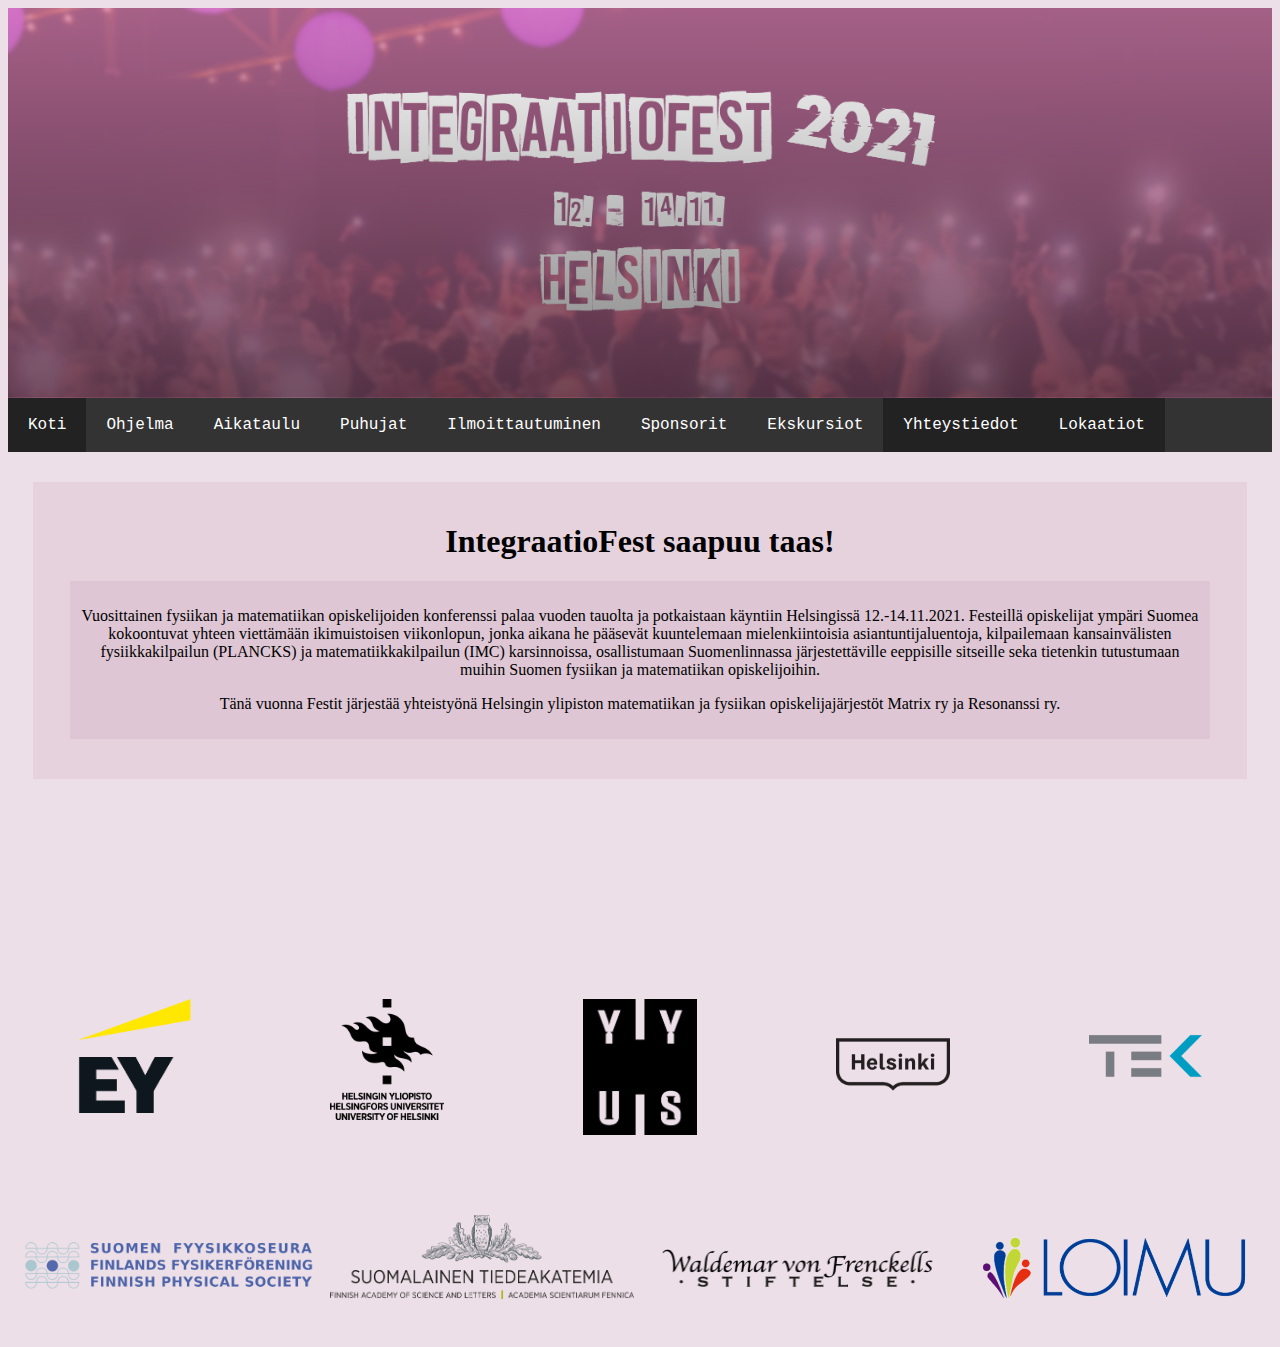
<file: index.html>
<!DOCTYPE html>
<html>
  <head>
    <meta charset="UTF-8" name="viewport" content="width=device-width, initial-scale=1">
      <link rel="stylesheet" type="text/css" href="festit.css">
    <title>IntegraatioFest 2021</title>
    </head>
  <body>

    <div class="banner">
      <!-- <div class="banner-text"> -->
      <!-- 	<h1>IntegraatioFest 2020</h1> -->
      <!-- 	<h3>Helsinki</h3> -->
      <!-- 	<h3>13.-15.11.2020</h3> -->
      <!-- </div> -->
    </div>
    
    <ul>
      <li><a class="active" href="koti.html">Koti</a></li>
      <li><a href="ohjelma.html">Ohjelma</a></li>
      <li><a href="aikataulu.html">Aikataulu</a></li>
      <li><a href="puhujat.html">Puhujat</a></li>
      <li><a href="ilmoittautuminen.html">Ilmoittautuminen</a></li>
      <li><a href="sponsorit.html">Sponsorit</a></li>
      <li><a href="excut.html">Ekskursiot</a></li>
      <li><a class="active" href="yhteystiedot.html">Yhteystiedot</a></li>
      <li><a class="active" href="lokaatiot.html">Lokaatiot</a></li>
    </ul>

    <div class="center">


<!--    <p>Sivustoa päivitetään vielä.</p> -->

    <p></p>

    <h1>IntegraatioFest saapuu taas!</h1>
    <div class="insidebox">
    <p style="font-family: merriweather, serif;">Vuosittainen fysiikan ja matematiikan opiskelijoiden konferenssi palaa vuoden tauolta ja potkaistaan käyntiin Helsingissä 12.-14.11.2021. Festeillä opiskelijat ympäri Suomea kokoontuvat yhteen viettämään ikimuistoisen viikonlopun, jonka aikana he pääsevät kuuntelemaan mielenkiintoisia asiantuntijaluentoja, kilpailemaan kansainvälisten fysiikkakilpailun (PLANCKS) ja matematiikkakilpailun (IMC) karsinnoissa, osallistumaan Suomenlinnassa järjestettäville eeppisille sitseille seka tietenkin tutustumaan muihin Suomen fysiikan ja matematiikan opiskelijoihin. </p>

    <p style="font-family:merriweather, serif;">Tänä vuonna Festit järjestää yhteistyönä Helsingin ylipiston matematiikan ja fysiikan opiskelijajärjestöt Matrix ry ja Resonanssi ry. </p>
	
    <!-- <p style="font-family: Optima,Segoe,Segoe UI,Candara,Calibri,Arial,sans-serif">Optima: Lorem ipsum dolor sit amet, consectetur adipiscing elit. Vivamus fermentum enim vitae interdum pretium. Quisque maximus posuere nulla, at semper est malesuada a. Quisque non felis velit. Quisque mattis, neque non rhoncus dapibus, mi elit vehicula massa, vel tempor justo dolor eu velit. Pellentesque non urna diam. In at euismod lectus. Cras orci felis, pretium non fringilla vitae, ultrices in augue. Curabitur tempus est in ligula sagittis facilisis. Proin blandit, velit in congue tempus, sapien ipsum consectetur l -->
    <!--   ibero, non ullamcorper elit magna nec nisl.</p> -->
    
    <!-- <p style="font-family: Arial, Helvetica, sans-serif;">Arial: Lorem ipsum dolor sit amet, consectetur adipiscing elit. Vivamus fermentum enim vitae interdum pretium. Quisque maximus posuere nulla, at semper est malesuada a. Quisque non felis velit. Quisque mattis, neque non rhoncus dapibus, mi elit vehicula massa, vel tempor justo dolor eu velit. Pellentesque non urna diam. In at euismod lectus. Cras orci felis, pretium non fringilla vitae, ultrices in augue. Curabitur tempus est in ligula sagittis facilisis. Proin blandit, velit in congue tempus, sapien ipsum consectetur libero, non ullamcorper elit magna nec nisl.</p> -->
    
    <!-- <p style="font-family: Arvo;">Arvo: Lorem ipsum dolor sit amet, consectetur adipiscing elit. Vivamus fermentum enim vitae interdum pretium. Quisque maximus posuere nulla, at semper est malesuada a. Quisque non felis velit. Quisque mattis, neque non rhoncus dapibus, mi elit vehicula massa, vel tempor justo dolor eu velit. Pellentesque non urna diam. In at euismod lectus. Cras orci felis, pretium non fringilla vitae, ultrices in augue. Curabitur tempus est in ligula sagittis facilisis. Proin blandit, velit in congue tempus, sapien ipsum consectetur libero, non ullamcorper elit magna nec nisl.</p> -->
    
    <!-- <p style="font-family: Dosis;">Dosis: Lorem ipsum dolor sit amet, consectetur adipiscing elit. Vivamus fermentum enim vitae interdum pretium. Quisque maximus posuere nulla, at semper est malesuada a. Quisque non felis velit. Quisque mattis, neque non rhoncus dapibus, mi elit vehicula massa, vel tempor justo dolor eu velit. Pellentesque non urna diam. In at euismod lectus. Cras orci felis, pretium non fringilla vitae, ultrices in augue. Curabitur tempus est in ligula sagittis facilisis. Proin blandit, velit in congue tempus, sapien ipsum consectetur libero, non ullamcorper elit magna nec nisl.</p> -->
    
    <!-- <p style="font-family: GoodUnicorn; font-size: 20px">GoodUnicorn: Lorem ipsum dolor sit amet, consectetur adipiscing elit. Vivamus fermentum enim vitae interdum pretium. Quisque maximus posuere nulla, at semper est malesuada a. Quisque non felis velit. Quisque mattis, neque non rhoncus dapibus, mi elit vehicula massa, vel tempor justo dolor eu velit. Pellentesque non urna diam. In at euismod lectus. Cras orci felis, pretium non fringilla vitae, ultrices in augue. Curabitur tempus est in ligula sagittis facilisis. Proin blandit, velit in congue tempus, sapien ipsum consectetur libero, non ullamcorper elit magna nec nisl.</p> -->
    
    <!-- <p style="font-family: Blackberry;">BlackberryJam: Lorem ipsum dolor sit amet, consectetur adipiscing elit. Vivamus fermentum enim vitae interdum pretium. Quisque maximus posuere nulla, at semper est malesuada a. Quisque non felis velit. Quisque mattis, neque non rhoncus dapibus, mi elit vehicula massa, vel tempor justo dolor eu velit. Pellentesque non urna diam. In at euismod lectus. Cras orci felis, pretium non fringilla vitae, ultrices in augue. Curabitur tempus est in ligula sagittis facilisis. Proin blandit, velit in congue tempus, sapien ipsum consectetur libero, non ullamcorper elit magna nec nisl.</p> -->
    <!-- <p style="font-family: Robika;">Robika: Lorem ipsum dolor sit amet, consectetur adipiscing elit. Vivamus fermentum enim vitae interdum pretium. Quisque maximus posuere nulla, at semper est malesuada a. Quisque non felis velit. Quisque mattis, neque non rhoncus dapibus, mi elit vehicula massa, vel tempor justo dolor eu velit. Pellentesque non urna diam. In at euismod lectus. Cras orci felis, pretium non fringilla vitae, ultrices in augue. Curabitur tempus est in ligula sagittis facilisis. Proin blandit, velit in congue tempus, sapien ipsum consectetur libero, non ullamcorper elit magna nec nisl.</p> -->
    
    <!-- <p style="font-family: Playfair;">Playfair: Lorem ipsum dolor sit amet, consectetur adipiscing elit. Vivamus fermentum enim vitae interdum pretium. Quisque maximus posuere nulla, at semper est malesuada a. Quisque non felis velit. Quisque mattis, neque non rhoncus dapibus, mi elit vehicula massa, vel tempor justo dolor eu velit. Pellentesque non urna diam. In at euismod lectus. Cras orci felis, pretium non fringilla vitae, ultrices in augue. Curabitur tempus est in ligula sagittis facilisis. Proin blandit, velit in congue tempus, sapien ipsum consectetur libero, non ullamcorper elit magna nec nisl.</p> -->
    
    <!-- <p style="font-family: WhiteRabbit;">WhiteRabbit: Lorem ipsum dolor sit amet, consectetur adipiscing elit. Vivamus fermentum enim vitae interdum pretium. Quisque maximus posuere nulla, at semper est malesuada a. Quisque non felis velit. Quisque mattis, neque non rhoncus dapibus, mi elit vehicula massa, vel tempor justo dolor eu velit. Pellentesque non urna diam. In at euismod lectus. Cras orci felis, pretium non fringilla vitae, ultrices in augue. Curabitur tempus est in ligula sagittis facilisis. Proin blandit, velit in congue tempus, sapien ipsum consectetur libero, non ullamcorper elit magna nec nisl.</p> -->
    <!-- <p></p> -->
    <!-- <p></p> -->
    <!-- <p></p> -->
    <!-- <p></p> -->
    <!-- <p></p> -->
    <!-- <p></p> -->
    <!-- <p></p> -->
    <!-- <p></p> -->
    <!-- <p></p> -->
    <!-- <p></p> -->
    <!-- <p></p> -->
    </div>
    </div>
	 <div class="row">
  <div class="column">
    <img src="sponsor_logos\EY_logo.png" alt="EY" style="width:100%">
  </div>
<div class="column">
     <img src="sponsor_logos\HY_logo.png" alt="HY" style="width:100%">
  </div>
<div class="column">
     <img src="sponsor_logos\HYY_logo.png" alt="HYY" style="width:100%">
  </div>
<div class="column">
     <img src="sponsor_logos\Helsinki_logo2.png" alt="Helsingin kaupunki" style="width:100%">
  </div>
<div class="column">
     <img src="sponsor_logos\TEK_logo.png" alt="Resonanssi" style="width:100%">
  </div>


  </div>

 <div class="row">

<div class="column2">
     <img src="sponsor_logos\Fyysikkoseura_logo.png" alt="Fyysikkoseura" style="width:100%">
  </div>
<div class="column2">
     <img src="sponsor_logos\tiedeakatemia_logo.png" alt="Tiedeakatemia" style="width:100%">
  </div>
  <div class="column2">
     <img src="sponsor_logos\Frenckell_logo.png" alt="Frenckell" style="width:100%">
  </div>
  <div class="column2">
     <img src="sponsor_logos\Loimu_logo.png" alt="Loimu" style="width:100%">
  </div>

</div> 
    </body>
</html>
</file>
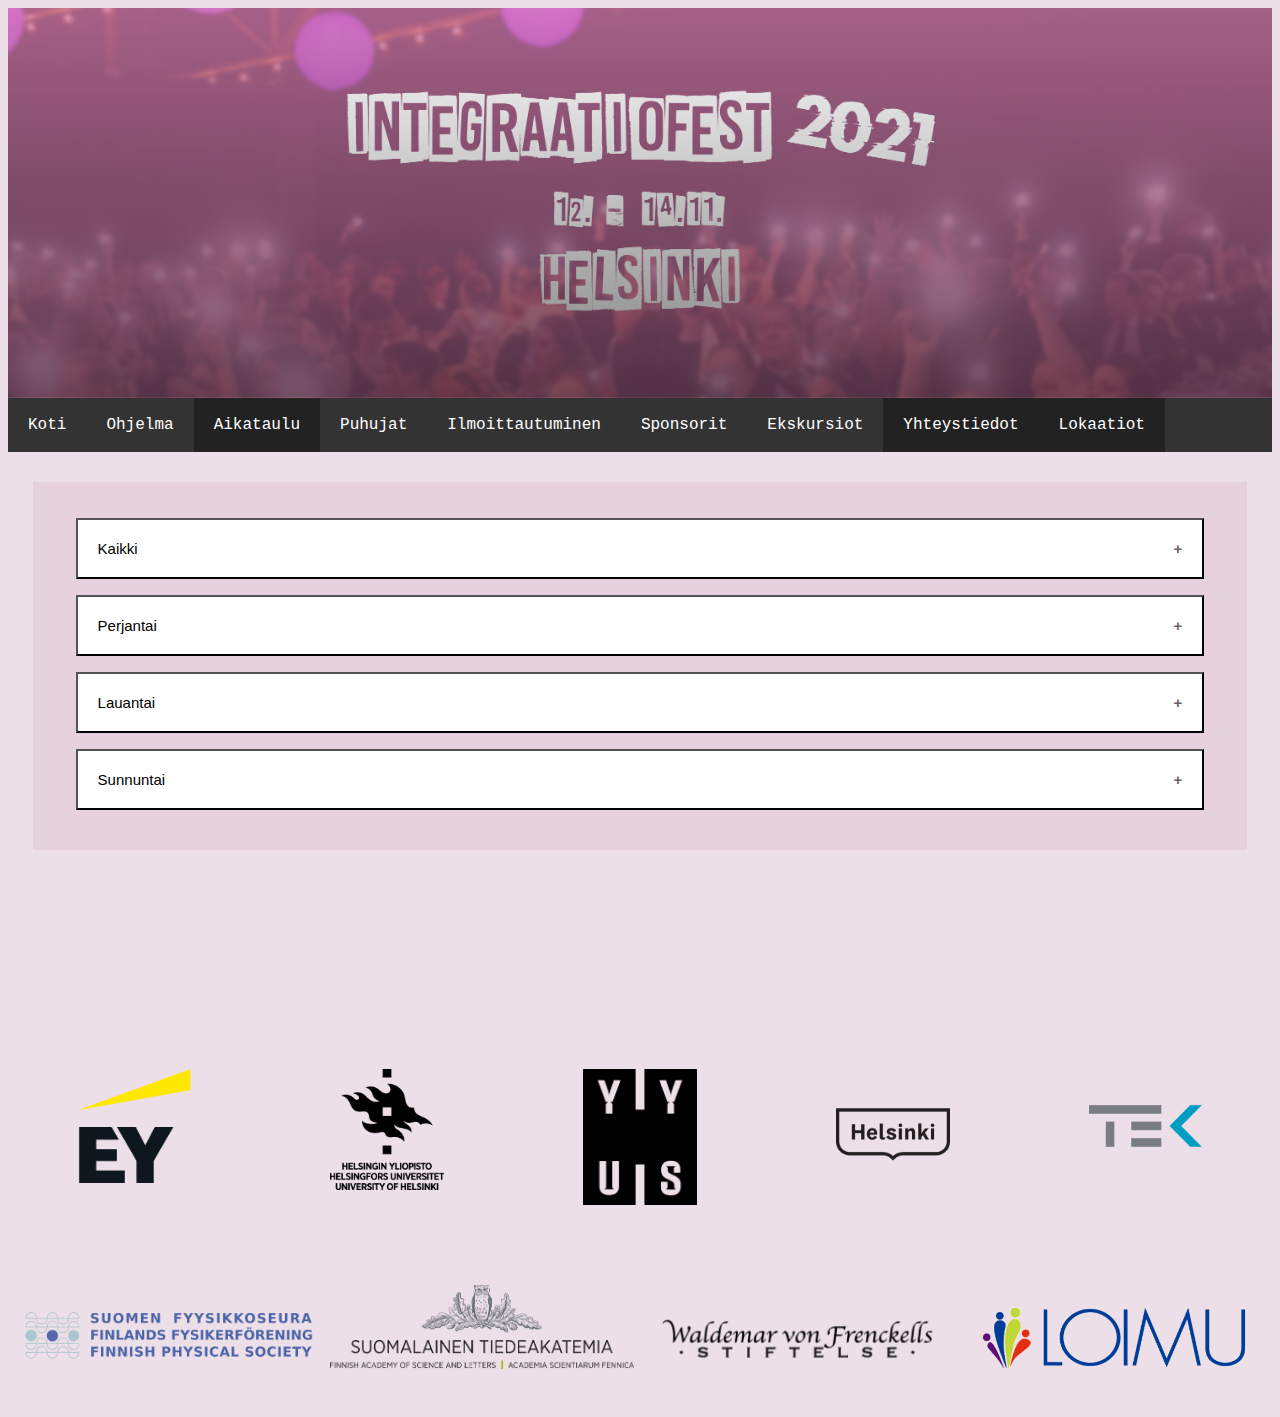
<file: aikataulu.html>
<!DOCTYPE html>
<html>
  <head>
    <meta charset="UTF-8" name="viewport" content="width=device-width, initial-scale=1">
    <link rel="stylesheet" type="text/css" href="festit.css">
    <style>
      /* COLLAPSIBLE */
      .collapsible {
      display: block;
      background-color: #fff;
      margin: auto;
      color: black;
      cursor: pointer;
      padding: 20px;
      width: 95%;
      // border: 10px;
      // border-color: black;
      text-align: left;
      // outline: none;
      font-size: 15px;
      
      }

      .collapsible:hover {
      background-color: #6663;
      }

      .collapsible:after {
      content: '\002B';
      color: #666;
      font-weight: bold;
      float: right;
      margin-left: 5px;
      }

      // .active:after {
      // content: "\2212";
      // }

      .content {
      padding: 0 18px;
      max-height: 0;
      overflow: hidden;
      transition: max-height 0.2s ease-out;
      background-color: #f1f1f1;
      }
      
      /* TABLE */
      
      table {
      width: 95%;
      background-color: #fff;
      margin-left: auto;
      margin-right: auto;      
      }
      
      table, th, td {
      border: 1px solid black;
      border-collapse: collapse;
      }

      th,td {
      padding: 15px;
      }

      th {
      text-align: left;
      }
	p{
	text-align: left;	
	}
      th.time {
      width: 10%;
      }
    
      th.date {
      width: 30%
      }
      
    </style>
    <title>Aikataulu - IntegraatioFest 2021</title>
    </head>
  <body>
    <div class="banner">
    </div>
    <ul>
      <li><a href="koti.html">Koti</a></li>
      <li><a href="ohjelma.html">Ohjelma</a></li>
      <li><a class="active" href="aikataulu.html">Aikataulu</a></li>
      <li><a href="puhujat.html">Puhujat</a></li>
      <li><a href="ilmoittautuminen.html">Ilmoittautuminen</a></li>
      <li><a href="sponsorit.html">Sponsorit</a></li>
      <li><a href="excut.html">Ekskursiot</a></li>
      <li><a class="active" href="yhteystiedot.html">Yhteystiedot</a></li>
      <li><a class="active" href="lokaatiot.html">Lokaatiot</a></li>
    </ul>


    
    
    <p></p>
    <div class="center">  
    <!-- linkit, jos aikataulut ilman collapsiblejä
    <p><a href="#kaikki">Kaikki</a></p>
    <p><a href="#pe">Perjantai</a></p>
    <p><a href="#la">Lauantai</a></p>
    <p><a href="#su">Sunnuntai</a></p>
    -->
    
    <p></p>
    
    <div id="kaikki"></div>

    <button class="collapsible">Kaikki</button>
    <div class="content" style="overflow-x:auto;">
    <table>
      <tr style="background-color: #f1f1f1">
	<th class="time"></th>
	<th class="date">Perjantai</th>
	<th class="date">Lauantai</th>
	<th class="date">Sunnuntai</th>
      </tr>
      <tr>
	<th>8:00</th>
	<th style="background-color:#ffcc99" rowspan="3">Ilmoittautuminen/aamupala (Physicumin aula)</th>
	
	<th style="background-color:#ffcc99" rowspan="3">Aamupala (Excactumin aula)</th>
	<th style="background-color:#ffcc99" rowspan="8">Brunssi (Käärmeenpesä)</th>	
      </tr>
      <tr>
	<th>8:30</th>
      </tr>
      <tr>
	<th>9:00</th>
      </tr>
      <tr>
	<th>9:30</th>
	<th rowspan="1">Kai Norlund: Tervetulosanat (Exactum A111)</th>
	<th rowspan="1">Joona Havukainen: Machine learning and Particle Physics (Exactum A111)</th>
      </tr>
      <tr>
	<th>10:00</th>
	<th rowspan="2">10.00-10.45 Harri Waltari: The supersymmetric road beyond the Standard Model of particle physics  (Chemicum A110)<hr>10.45-11.00 Ernst & Young  (Chemicum A110)</th>
	<th rowspan="1">Miika Rasola: Kvantitettu integraatiofestosallistuja alkoholikylvyssä (Exactum A111)</th>
      </tr>
      <tr>
	<th>10:30</th>
	<th rowspan="1">Emma Mannfors: Baby stars (Exactum A111)</th>
      </tr>
      <tr>
	<th>11:00</th>
<th rowspan="2"><p>11.00-11.45 Hanna Vehkamäki: Tie lukion termofysiikasta ilmakehätutkimukseen  (Physicum E207) </p><p>11.00-11.45 Åsa Hirvonen: Tekijöihinjako polynomisessa ajassa - laskentateoreettinen näkökulma kvanttilaskentaan  (Chemicum A110) </p><hr>11.45-12.00 Tekniikan akateemiset  (Chemicum A110)</th>
	<th rowspan="1">David Forsman: Monoidit ja monadit (Exactum A111)</th>
      </tr>
      <tr>
	<th>11:30</th>
	<th rowspan="1">Antti Kykkänen: Geometriset inversio-ongelmat (Exactum A111)</th>
      </tr>
      <tr>
	<th>12:00</th>
	<th style="background-color:#ffcc99" rowspan="2">Lounas</th>
	<th style="background-color:#ffcc99" rowspan="2">Lounas</th>
	<th style="background-color:#a6a6a6" rowspan="26">Kotimatka</th>
      </tr>
      <tr>
	<th>12:30</th>
      </tr>
      <tr>
	<th>13:00</th>
	<th style="background-color:#66cc66" rowspan="6"> <a href="excut.html">Ekskursiot</a> </th>
	<th rowspan="2"><p>Paneelikeskustelu (Exactum B123)</p>
	<p>Petteri Piiroinen:  Inversio-ongelmien tarkastelua todennäköisyyden ja tilastotieteen kautta  (Exactum A111) </p></th>
      </tr>
      <tr>
	<th>13:30</th>
      </tr>
      <tr>
	<th>14:00</th>
	<th rowspan="4">Posterisessio (Exactumin aula)</th>
      </tr>

      <tr>
	<th>14:30</th>
      </tr>

      <tr>
	<th>15:00</th>
      </tr>
      <tr>
	<th>15:30</th>
      </tr>

      <tr>
	<th>16:00</th>
	<th rowspan="4">Check-in hostelliin / Siirtymä Suomenlinnaan</th>
	<th style="background-color: #e9a5fa" rowspan="7"><p>SFMO:n syyskokous (Physicum E207)</p><p>PLANCKS- ja IMC-karsinnat (Physicum D101)</p></th>
      </tr>
      <tr>
	<th>16:30</th>
      </tr>
      <tr>
	<th>17:00</th>
      </tr>
      <tr>
	<th>17:30</th>
      </tr>
      <tr>
	<th>18:00</th>
	<th style="background-color: #91c5ff" rowspan="11">Sitsit (Tenalji Von Fersen, Suomenlinna)</th>
      </tr>
      <tr>
      <tr>
	<th>18:30</th>
      </tr>

	<th>19:00</th>
	<th style="background-color: #91c5ff" rowspan="11">Saunailta (käärmeenpesä)</th>
      </tr>
      <tr>
	<th>19:30</th>
      </tr>
      <tr>
	<th>20:00</th>
      </tr>
      <tr>
	<th>20:30</th>
      </tr>
      <tr>
	<th>21:00</th>
      </tr>
      <tr>
	<th>21:30</th>
      </tr>
      <tr>
	<th>22:00</th>
      </tr>
      <tr>
	<th>22:30</th>
      </tr>
      <tr>
	<th>23:00</th>
	<th style="background-color: #91c5ff" rowspan="3">Jatkot (Käärmeenpesä)</th>
      </tr>
      <tr>
	<th>23:30</th>
      </tr>
      <tr>
	<th>00:00 eteenpäin</th>
      </tr>


    </table>
    </div>

    <p></p>

    <div id="pe"></div>

    <button class="collapsible">Perjantai</button>
    <div class="content" style="overflow-x:auto;">
    <table style="width:100%">
      <tr style="background-color: #f1f1f1">
	<th></th>
	<th>Perjantai</th>
      </tr>
      <tr>
	<th class="time">8:00</th>
	<th style="background-color:#ffcc99" rowspan="3">Ilmoittautuminen/aamupala (Physicumin aula)</th>
      </tr>
      <tr>
	<th>8:30</th>
      </tr>
      <tr>
	<th>9:00</th>
      </tr>
      <tr>
	<th>9:30</th>
	<th rowspan="1">Kai Norlund: Tervetulosanat (Exactum A111)</th>
      </tr>
      <tr>
	<th>10:00</th>
<th rowspan="2">10.00-10.45 Harri Waltari: The supersymmetric road beyond the Standard Model of particle physics  (Chemicum A110)<hr>10.45-11.00 Ernst & Young  (Chemicum A110)</th>
      </tr>
      <tr>
	<th>10:30</th>
      </tr>
      <tr>
	<th>11:00</th>
<th rowspan="2"><p>11.00-11.45 Hanna Vehkamäki: Tie lukion termofysiikasta ilmakehätutkimukseen  (Physicum E207) </p><p>11.00-11.45 Åsa Hirvonen: Tekijöihinjako polynomisessa ajassa - laskentateoreettinen näkökulma kvanttilaskentaan  (Chemicum A110) </p><hr>11.45-12.00 Tekniikan akateemiset  (Chemicum A110)</th>
      </tr>
      <tr>
	<th>11:30</th>
      </tr>
      <tr>
	<th>12:00</th>
	<th style="background-color:#ffcc99" rowspan="2">Lounas</th>
      </tr>
      <tr>
	<th>12:30</th>
      </tr>
      <tr>
	<th>13:00</th>
	<th style="background-color:#66cc66" rowspan="6"> <a href="excut.html">Ekskursiot</a> </th>
      </tr>
      <tr>
	<th>13:30</th>
      </tr>
      <tr>
	<th>14:00</th>
      </tr>

      <tr>
	<th>14:30</th>
      </tr>

      <tr>
	<th>15:00</th>
      </tr>
      <tr>
	<th>15:30</th>
      </tr>

      <tr>
	<th>16:00</th>
	<th rowspan="4">Check-in hostelliin / Siirtymä Suomenlinnaan</th>
      </tr>
      <tr>
	<th>16:30</th>
      </tr>
      <tr>
	<th>17:00</th>
      </tr>
      <tr>
	<th>17:30</th>
      </tr>
      <tr>
	<th>18:00</th>
	<th style="background-color: #91c5ff" rowspan="11">Sitsit (Tenalji Von Fersen, Suomenlinna)</th>
      </tr>
      <tr>
      <tr>
	<th>18:30</th>
      </tr>

	<th>19:00</th>
      </tr>
      <tr>
	<th>19:30</th>
      </tr>
      <tr>
	<th>20:00</th>
      </tr>
      <tr>
	<th>20:30</th>
      </tr>
      <tr>
	<th>21:00</th>
      </tr>
      <tr>
	<th>21:30</th>
      </tr>
      <tr>
	<th>22:00</th>
      </tr>
      <tr>
	<th>22:30</th>
      </tr>
      <tr>
	<th>23:00</th>
	<th style="background-color: #91c5ff" rowspan="3">Jatkot (Käärmeenpesä)</th>
      </tr>
      <tr>
	<th>23:30</th>
      </tr>
      <tr>
	<th>00:00 eteenpäin</th>
      </tr>

    </table>
    </div>
    
    <p></p>
    <div id="la"></div>

    <button class="collapsible">Lauantai</button>
    <div class="content" style="overflow-x:auto;">
    <table style="width:100%">
      <tr style="background-color: #f1f1f1">
	<th></th>
	<th>Lauantai</th>
      </tr>
      <tr>
	<th class="time">8:00</th>
	<th style="background-color:#ffcc99" rowspan="3">Aamupala (Excactumin aula)</th>
      </tr>
      <tr>
	<th>8:30</th>
      </tr>
      <tr>
	<th>9:00</th>
      </tr>
      <tr>
	<th>9:30</th>
	<th rowspan="1">Joona Havukainen: Machine learning and Particle Physics (Exactum A111)</th>
      </tr>
      <tr>
	<th>10:00</th>
	<th rowspan="1">Miika Rasola: Kvantitettu integraatiofestosallistuja alkoholikylvyssä (Exactum A111)</th>
      </tr>
      <tr>
	<th>10:30</th>
	<th rowspan="1">Emma Mannfors: Baby stars (Exactum A111)</th>
      </tr>
      <tr>
	<th>11:00</th>
<th rowspan="1">David Forsman: Monoidit ja monadit (Exactum A111)</th>
      </tr>
      <tr>
	<th>11:30</th>
<th rowspan="1">Antti Kykkänen: Geometriset inversio-ongelmat (Exactum A111)</th>
      </tr>
      <tr>
	<th>12:00</th>
	<th style="background-color:#ffcc99" rowspan="2">Lounas</th>
      </tr>
      <tr>
	<th>12:30</th>
      </tr>
      <tr>
	<th>13:00</th>
<th rowspan="2"><p>Paneelikeskustelu (Exactum B123)</p>
	<p>Petteri Piiroinen:  Inversio-ongelmien tarkastelua todennäköisyyden ja tilastotieteen kautta  (Exactum A111) </p></th>
      </tr>
      <tr>
	<th>13:30</th>
      </tr>
      <tr>
	<th>14:00</th>
	<th rowspan="4">Posterisessio (Exactumin aula)</th>
      </tr>

      <tr>
	<th>14:30</th>
      </tr>

      <tr>
	<th>15:00</th>
      </tr>
      <tr>
	<th>15:30</th>
      </tr>

      <tr>
	<th>16:00</th>
	<th style="background-color: #e9a5fa" rowspan="7"><p>SFMO:n syyskokous (Physicum E207)</p><p>PLANCKS- ja IMC-karsinnat (Physicum D101)</p></th>
      </tr>
      <tr>
	<th>16:30</th>
      </tr>
      <tr>
	<th>17:00</th>
      </tr>
      <tr>
	<th>17:30</th>
      </tr>
      <tr>
	<th>18:00</th>
      </tr>
      <tr>
      <tr>
	<th>18:30</th>
      </tr>

	<th>19:00</th>
	<th style="background-color: #91c5ff" rowspan="11">Saunailta (käärmeenpesä)</th>
      </tr>
      <tr>
	<th>19:30</th>
      </tr>
      <tr>
	<th>20:00</th>
      </tr>
      <tr>
	<th>20:30</th>
      </tr>
      <tr>
	<th>21:00</th>
      </tr>
      <tr>
	<th>21:30</th>
      </tr>
      <tr>
	<th>22:00</th>
      </tr>
      <tr>
	<th>22:30</th>
      </tr>
      <tr>
	<th>23:00</th>
      </tr>
      <tr>
	<th>23:30</th>
      </tr>
      <tr>
	<th>00:00 eteenpäin</th>
      </tr>
    </table>

    </div>


    <p></p>
    <div id="su"></div>

    <button class="collapsible">Sunnuntai</button>
    <div class="content">
    <table style="width:100%">
      <tr style="background-color: #f1f1f1">
	<th></th>
	<th>Sunnuntai</th>
      </tr>
      <tr>
	<th class="time">8:00</th>
	<th style="background-color:#ffcc99" rowspan="8">Brunssi (Käärmeenpesä)</th>	
      </tr>
      <tr>
	<th>8:30</th>
      </tr>
      <tr>
	<th>9:00</th>
      </tr>
      <tr>
	<th>9:30</th>
      </tr>
      <tr>
	<th>10:00</th>
      </tr>
      <tr>
	<th>10:30</th>
      </tr>
      <tr>
	<th>11:00</th>
      </tr>
      <tr>
	<th>11:30</th>
      </tr>
      <tr>
	<th>12:00</th>
	<th style="background-color:#a6a6a6" rowspan="26">Kotimatka</th>
      </tr>
      <tr>
	<th>12:30</th>
      </tr>
	
    </table>
    </div>
    </div>
    <script>
      var coll = document.getElementsByClassName("collapsible");
      var i;
      
      for (i = 0; i < coll.length; i++) {
		      coll[i].addEventListener("click", function() {
		      this.classList.toggle("active");
		      var content = this.nextElementSibling;
		      if (content.style.maxHeight){
		      content.style.maxHeight = null;
		      
		      } else {
		      content.style.maxHeight = content.scrollHeight + "px";
		      }
		      });
		      }
    </script>
   <p></p> 
	 <div class="row">
  <div class="column">
    <img src="sponsor_logos\EY_logo.png" alt="EY" style="width:100%">
  </div>
<div class="column">
     <img src="sponsor_logos\HY_logo.png" alt="HY" style="width:100%">
  </div>
<div class="column">
     <img src="sponsor_logos\HYY_logo.png" alt="HYY" style="width:100%">
  </div>
<div class="column">
     <img src="sponsor_logos\Helsinki_logo2.png" alt="Helsingin kaupunki" style="width:100%">
  </div>
<div class="column">
     <img src="sponsor_logos\TEK_logo.png" alt="Resonanssi" style="width:100%">
  </div>


  </div>

 <div class="row">

<div class="column2">
     <img src="sponsor_logos\Fyysikkoseura_logo.png" alt="Fyysikkoseura" style="width:100%">
  </div>
<div class="column2">
     <img src="sponsor_logos\tiedeakatemia_logo.png" alt="Tiedeakatemia" style="width:100%">
  </div>
  <div class="column2">
     <img src="sponsor_logos\Frenckell_logo.png" alt="Frenckell" style="width:100%">
  </div>
  <div class="column2">
     <img src="sponsor_logos\Loimu_logo.png" alt="Loimu" style="width:100%">
  </div>

</div> 
    </body>
</html>
</file>
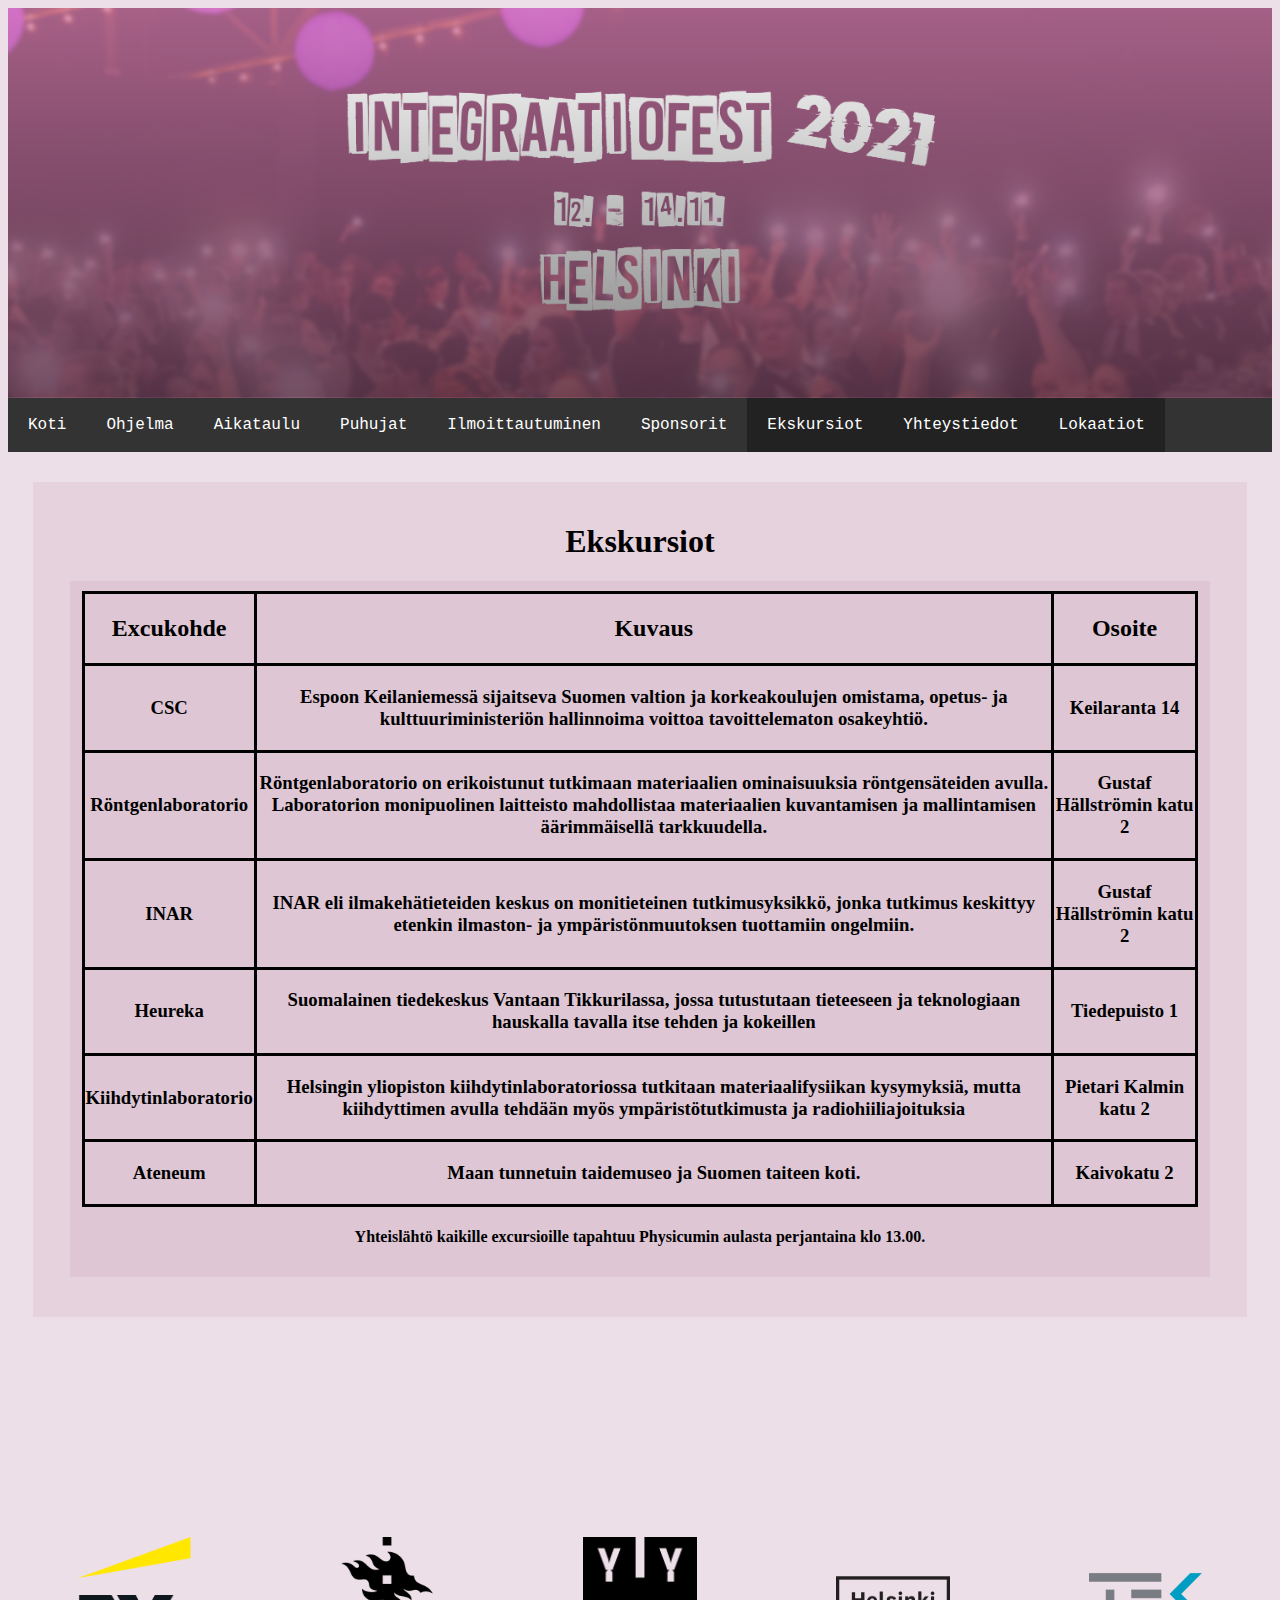
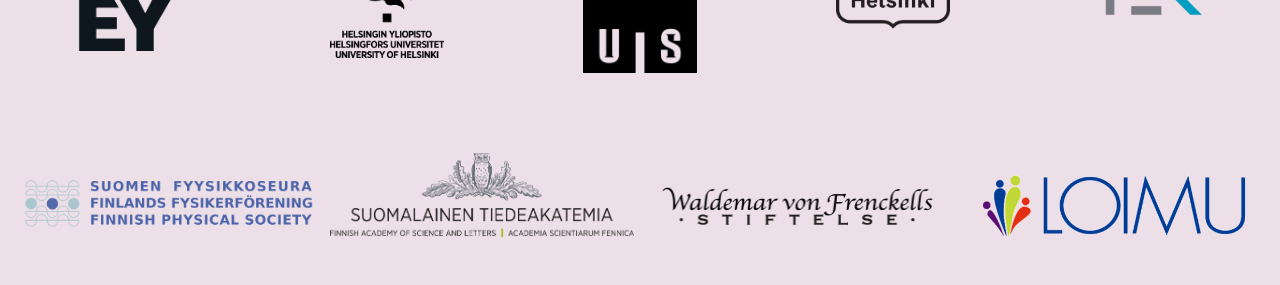
<file: excut.html>
<!DOCTYPE html>
<html>
  <head>
    <meta charset="UTF-8" name="viewport" content="width=device-width, initial-scale=1">
      <link rel="stylesheet" type="text/css" href="festit.css">
    <title>Ekskursiot - IntegraatioFest 2021</title>
    </head>
  <body>
    <style>
    table, th, td {
  	border:3px solid black;
	border-collapse: collapse;
	}  
	h2 {
	}
	@media all and (max-width: 700px){
	h2 {
        font-size: 15px;
        line-height: 100%;
        margin-top: 12px
  
	}
      h3 {
	}
	@media all and (max-width: 700px){
	h3 {
        font-size: 8px;
        line-height: 100%;
        margin-top: 12px
  
	}
    </style>
    <div class="banner">
    </div>
     <ul>
      <li><a href="koti.html">Koti</a></li>
      <li><a href="ohjelma.html">Ohjelma</a></li>
      <li><a href="aikataulu.html">Aikataulu</a></li>
      <li><a href="puhujat.html">Puhujat</a></li>
      <li><a href="ilmoittautuminen.html">Ilmoittautuminen</a></li>
      <li><a href="sponsorit.html">Sponsorit</a></li>
      <li><a class="active" href="excut.html">Ekskursiot</a></li>
      <li><a class="active" href="yhteystiedot.html">Yhteystiedot</a></li>
      <li><a class="active" href="lokaatiot.html">Lokaatiot</a></li>
    </ul>
   
    <div class="center">


    <h1>Ekskursiot</h1>
    <div class="insidebox">
    <table style="width:100%">
  <tr>
    <th><h2>Excukohde</h2></th>
    <th><h2>Kuvaus</h2></th>
    <th><h2>Osoite</h2></th>
  </tr>
  <tr>
    <td><h3>CSC</h3></td>
    <td><h3>Espoon Keilaniemessä sijaitseva Suomen valtion ja korkeakoulujen omistama, opetus- ja kulttuuriministeriön hallinnoima voittoa tavoittelematon osakeyhtiö.</h3></td>
    <td><h3>Keilaranta 14</h3></td>
  </tr>
  <tr>
    <td><h3>Röntgenlaboratorio</h3></td>
    <td><h3>Röntgenlaboratorio on erikoistunut tutkimaan materiaalien ominaisuuksia röntgensäteiden avulla. Laboratorion monipuolinen laitteisto mahdollistaa materiaalien kuvantamisen ja mallintamisen äärimmäisellä tarkkuudella.</h3></td>
    <td><h3>Gustaf Hällströmin katu 2</h3></td>
  </tr>
  <tr>
    <td><h3>INAR</h3></td>
    <td><h3>INAR eli ilmakehätieteiden keskus on monitieteinen tutkimusyksikkö, jonka tutkimus keskittyy etenkin ilmaston- ja ympäristönmuutoksen tuottamiin ongelmiin. </h3></td>
    <td><h3>Gustaf Hällströmin katu 2</h3></td>
  </tr>
  <tr>
    <td><h3>Heureka</h3></td>
    <td><h3>Suomalainen tiedekeskus Vantaan Tikkurilassa, jossa tutustutaan tieteeseen ja teknologiaan hauskalla tavalla itse tehden ja kokeillen </h3></td>
    <td><h3>Tiedepuisto 1</h3></td>
  </tr>
  <tr>
    <td><h3>Kiihdytinlaboratorio</h3></td>
    <td><h3>Helsingin yliopiston kiihdytinlaboratoriossa tutkitaan materiaalifysiikan kysymyksiä, mutta kiihdyttimen avulla tehdään myös ympäristötutkimusta ja radiohiiliajoituksia</h3></td>
    <td><h3>Pietari Kalmin katu 2</h3></td>
  </tr>
  <tr>
    <td><h3>Ateneum</h3></td>
    <td><h3>Maan tunnetuin taidemuseo ja Suomen taiteen koti.</h3></td>
    <td><h3>Kaivokatu 2</h3></td>
  </tr>
</table>

<h4>Yhteislähtö kaikille excursioille tapahtuu Physicumin aulasta perjantaina klo 13.00.</h4>
    
	
    </div>
    </div>
    <p></p>
	 <div class="row">
	 <div class="row">
  <div class="column">
    <img src="sponsor_logos\EY_logo.png" alt="EY" style="width:100%">
  </div>
<div class="column">
     <img src="sponsor_logos\HY_logo.png" alt="HY" style="width:100%">
  </div>
<div class="column">
     <img src="sponsor_logos\HYY_logo.png" alt="HYY" style="width:100%">
  </div>
<div class="column">
     <img src="sponsor_logos\Helsinki_logo2.png" alt="Helsingin kaupunki" style="width:100%">
  </div>
<div class="column">
     <img src="sponsor_logos\TEK_logo.png" alt="Resonanssi" style="width:100%">
  </div>


  </div>

 <div class="row">

<div class="column2">
     <img src="sponsor_logos\Fyysikkoseura_logo.png" alt="Fyysikkoseura" style="width:100%">
  </div>
<div class="column2">
     <img src="sponsor_logos\tiedeakatemia_logo.png" alt="Tiedeakatemia" style="width:100%">
  </div>
  <div class="column2">
     <img src="sponsor_logos\Frenckell_logo.png" alt="Frenckell" style="width:100%">
  </div>
  <div class="column2">
     <img src="sponsor_logos\Loimu_logo.png" alt="Loimu" style="width:100%">
  </div>

</div> 
    </body>
</file>
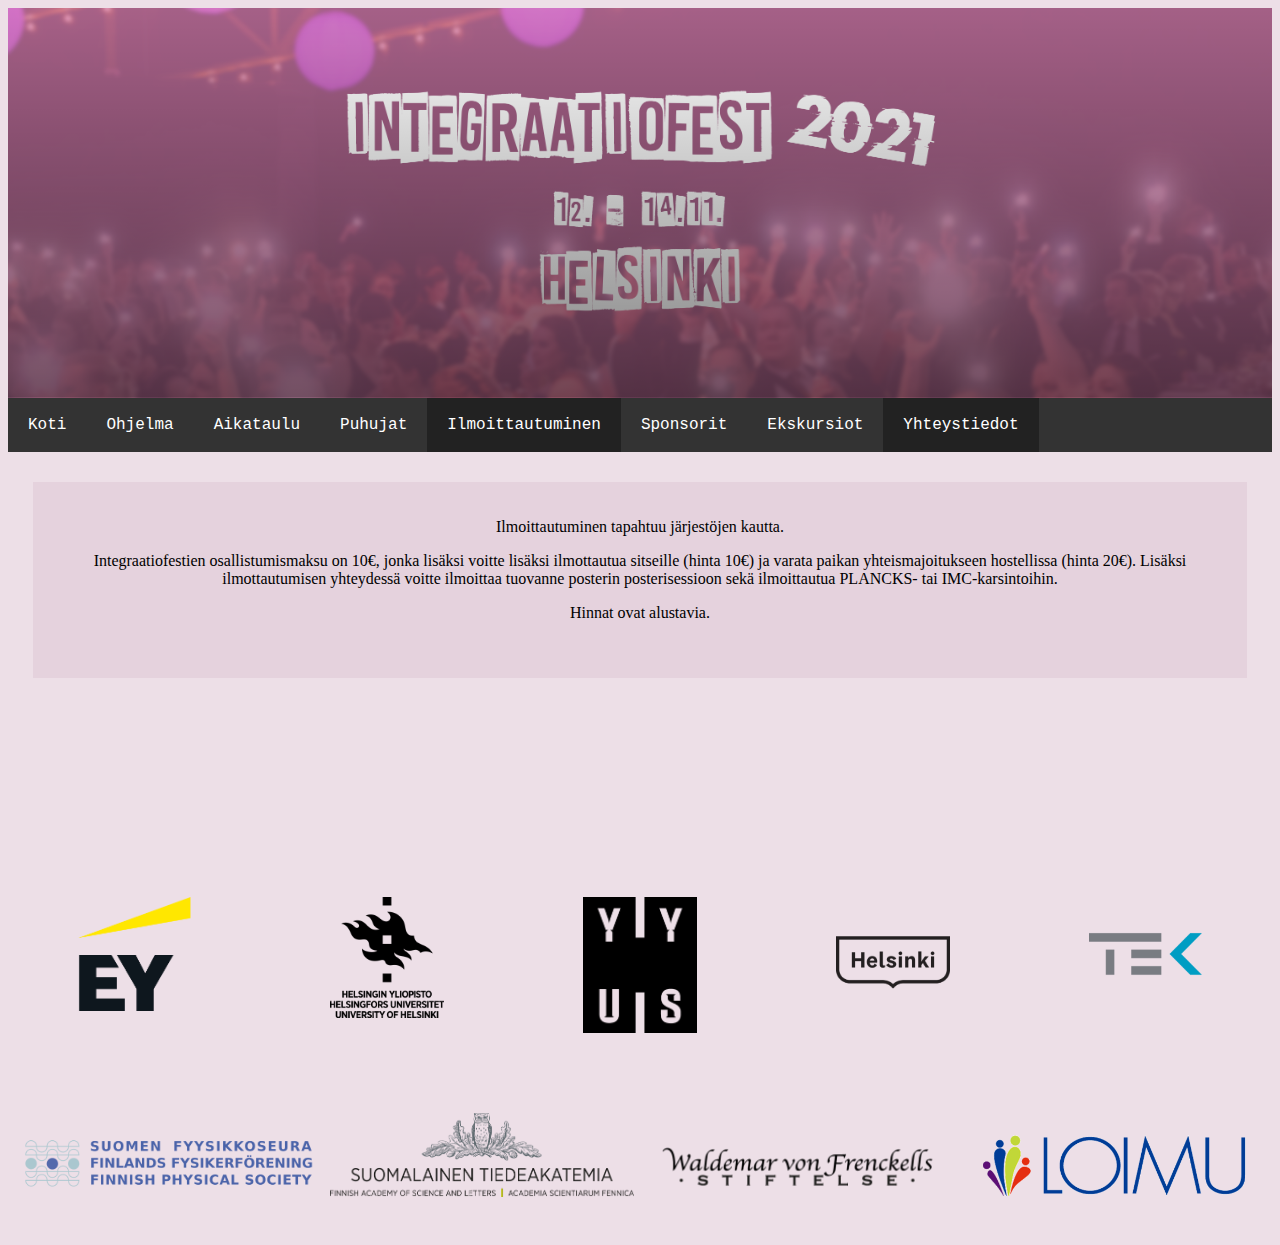
<file: ilmoittautuminen.html>
<!DOCTYPE html>
<html>
  <head>
    <meta charset="UTF-8" name="viewport" content="width=device-width, initial-scale=1">
    <link rel="stylesheet" type="text/css" href="festit.css">
    <title>Ilmoittautuminen - IntegraatioFest 2021</title>
    </head>
  <body>
    <div class="banner">
    </div>
    <ul>
      <li><a href="koti.html">Koti</a></li>
      <li><a href="ohjelma.html">Ohjelma</a></li>
      <li><a href="aikataulu.html">Aikataulu</a></li>
      <li><a href="puhujat.html">Puhujat</a></li>
      <li><a class="active" href="ilmoittautuminen.html">Ilmoittautuminen</a></li>
      <li><a href="sponsorit.html">Sponsorit</a></li>
      <li><a href="excut.html">Ekskursiot</a></li>
      <li><a class="active" href="yhteystiedot.html">Yhteystiedot</a></li>
    </ul>
    
    <div class="center">

<p>Ilmoittautuminen tapahtuu järjestöjen kautta.</p>

<p> Integraatiofestien osallistumismaksu on 10€, jonka lisäksi voitte lisäksi ilmottautua sitseille (hinta 10€) ja varata paikan yhteismajoitukseen hostellissa (hinta 20€). Lisäksi ilmottautumisen yhteydessä voitte ilmoittaa tuovanne posterin posterisessioon sekä ilmoittautua PLANCKS- tai IMC-karsintoihin.    </p>
<p>Hinnat ovat alustavia.</p>
    </div>
	 <div class="row">
  <div class="column">
    <img src="sponsor_logos\EY_logo.png" alt="EY" style="width:100%">
  </div>
<div class="column">
     <img src="sponsor_logos\HY_logo.png" alt="HY" style="width:100%">
  </div>
<div class="column">
     <img src="sponsor_logos\HYY_logo.png" alt="HYY" style="width:100%">
  </div>
<div class="column">
     <img src="sponsor_logos\Helsinki_logo2.png" alt="Helsingin kaupunki" style="width:100%">
  </div>
<div class="column">
     <img src="sponsor_logos\TEK_logo.png" alt="Resonanssi" style="width:100%">
  </div>


  </div>

 <div class="row">

<div class="column2">
     <img src="sponsor_logos\Fyysikkoseura_logo.png" alt="Fyysikkoseura" style="width:100%">
  </div>
<div class="column2">
     <img src="sponsor_logos\tiedeakatemia_logo.png" alt="Tiedeakatemia" style="width:100%">
  </div>
  <div class="column2">
     <img src="sponsor_logos\Frenckell_logo.png" alt="Frenckell" style="width:100%">
  </div>
  <div class="column2">
     <img src="sponsor_logos\Loimu_logo.png" alt="Loimu" style="width:100%">
  </div>

</div> 
    </body>
</html>
</file>
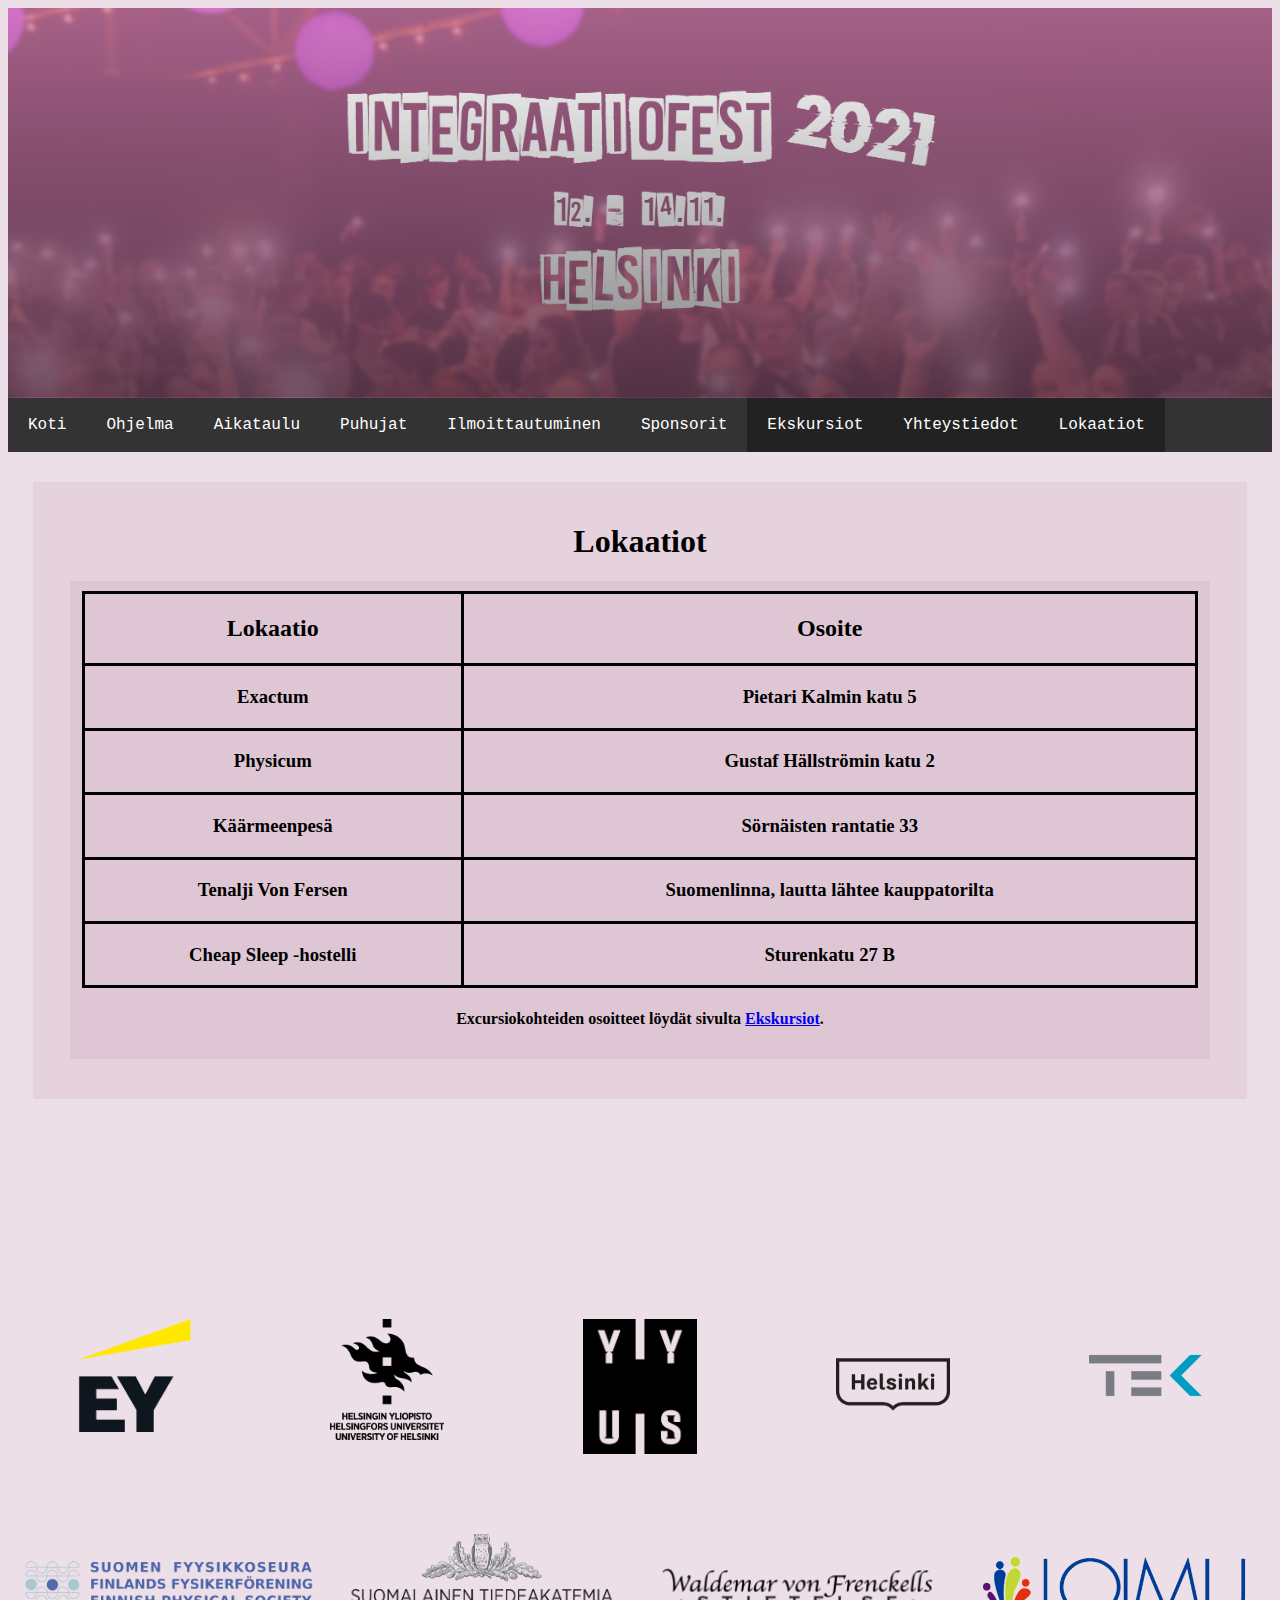
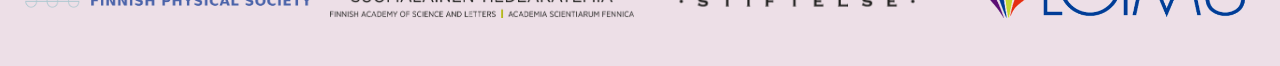
<file: lokaatiot.html>
<!DOCTYPE html>
<html>
  <head>
    <meta charset="UTF-8" name="viewport" content="width=device-width, initial-scale=1">
      <link rel="stylesheet" type="text/css" href="festit.css">
    <title>Ekskursiot - IntegraatioFest 2021</title>
    </head>
  <body>
    <style>
    table, th, td {
  	border:3px solid black;
	border-collapse: collapse;
	}  
    </style>
    <div class="banner">
    </div>
     <ul>
      <li><a href="koti.html">Koti</a></li>
      <li><a href="ohjelma.html">Ohjelma</a></li>
      <li><a href="aikataulu.html">Aikataulu</a></li>
      <li><a href="puhujat.html">Puhujat</a></li>
      <li><a href="ilmoittautuminen.html">Ilmoittautuminen</a></li>
      <li><a href="sponsorit.html">Sponsorit</a></li>
      <li><a class="active" href="excut.html">Ekskursiot</a></li>
      <li><a class="active" href="yhteystiedot.html">Yhteystiedot</a></li>
      <li><a class="active" href="lokaatiot.html">Lokaatiot</a></li>

    </ul>
   
    <div class="center">


    <h1>Lokaatiot</h1>
    <div class="insidebox">
    <table style="width:100%">
  <tr>
    <th><h2>Lokaatio</h2></th>
    <th><h2>Osoite</h2></th>
  </tr>
  <tr>
    <td><h3>Exactum</h3></td>
    <td><h3>Pietari Kalmin katu 5</h3></td>
  </tr>
  <tr>
    <td><h3>Physicum</h3></td>
    <td><h3>Gustaf Hällströmin katu 2</h3></td>
  </tr>
  <tr>
    <td><h3>Käärmeenpesä</h3></td>
    <td><h3>Sörnäisten rantatie 33</h3></td>
  </tr>
  <tr>
    <td><h3>Tenalji Von Fersen</h3></td>
    <td><h3>Suomenlinna, lautta lähtee kauppatorilta</h3></td>
  </tr>
  <tr>
    <td><h3>Cheap Sleep -hostelli</h3></td>
    <td><h3>Sturenkatu 27 B</h3></td>
  </tr>
</table>

<h4>Excursiokohteiden osoitteet löydät sivulta <a  href="excut.html">Ekskursiot</a>.</h4>
    
	
    </div>
    </div>
    <p></p>
	 <div class="row">
	 <div class="row">
  <div class="column">
    <img src="sponsor_logos\EY_logo.png" alt="EY" style="width:100%">
  </div>
<div class="column">
     <img src="sponsor_logos\HY_logo.png" alt="HY" style="width:100%">
  </div>
<div class="column">
     <img src="sponsor_logos\HYY_logo.png" alt="HYY" style="width:100%">
  </div>
<div class="column">
     <img src="sponsor_logos\Helsinki_logo2.png" alt="Helsingin kaupunki" style="width:100%">
  </div>
<div class="column">
     <img src="sponsor_logos\TEK_logo.png" alt="Resonanssi" style="width:100%">
  </div>


  </div>

 <div class="row">

<div class="column2">
     <img src="sponsor_logos\Fyysikkoseura_logo.png" alt="Fyysikkoseura" style="width:100%">
  </div>
<div class="column2">
     <img src="sponsor_logos\tiedeakatemia_logo.png" alt="Tiedeakatemia" style="width:100%">
  </div>
  <div class="column2">
     <img src="sponsor_logos\Frenckell_logo.png" alt="Frenckell" style="width:100%">
  </div>
  <div class="column2">
     <img src="sponsor_logos\Loimu_logo.png" alt="Loimu" style="width:100%">
  </div>

</div> 
    </body>
</file>
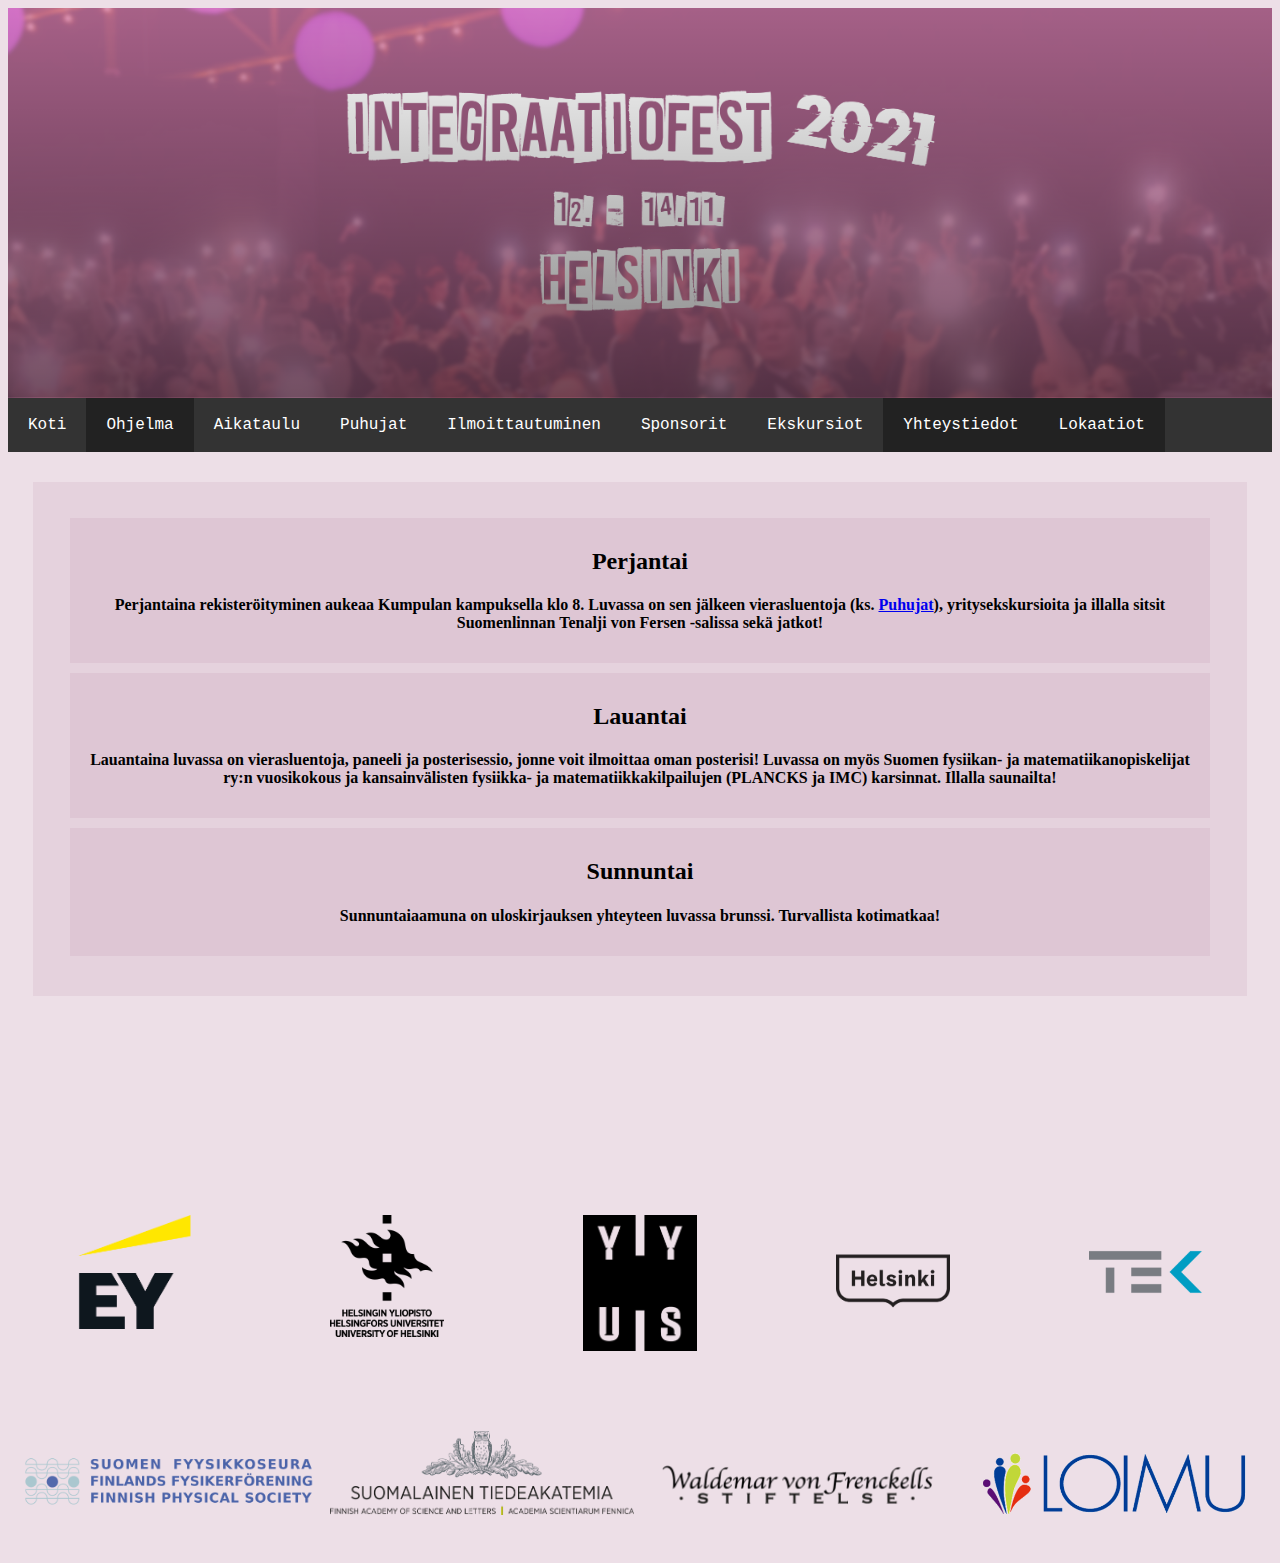
<file: ohjelma.html>
<!DOCTYPE html>
<html>
  <head>
    <meta charset="UTF-8" name="viewport" content="width=device-width, initial-scale=1">
    <link rel="stylesheet" type="text/css" href="festit.css">
    <style>
      h3 {text-align:center;}
      p {width: 70%; text-align:center;}
    </style>
    <title>Ohjelma - IntegraatioFest 2021</title>
    </head>
  <body>
    <div class="banner">
    </div>
    <ul>
      <li><a href="koti.html">Koti</a></li>
      <li><a class="active" href="ohjelma.html">Ohjelma</a></li>
      <li><a href="aikataulu.html">Aikataulu</a></li>
      <li><a href="puhujat.html">Puhujat</a></li>
      <li><a href="ilmoittautuminen.html">Ilmoittautuminen</a></li>
      <li><a href="sponsorit.html">Sponsorit</a></li>
      <li><a href="excut.html">Ekskursiot</a></li>
      <li><a class="active" href="yhteystiedot.html">Yhteystiedot</a></li>
      <li><a class="active" href="lokaatiot.html">Lokaatiot</a></li>
    </ul>

    <div class="center">
    <p></p>

    <div class="insidebox">
    <h2>Perjantai</h2>
    <h4>Perjantaina rekisteröityminen aukeaa Kumpulan kampuksella klo 8. Luvassa on sen jälkeen vierasluentoja (ks. <a href="puhujat.html" target="_blank">Puhujat</a>), yritysekskursioita ja illalla sitsit Suomenlinnan Tenalji von Fersen -salissa sekä jatkot!  </h4>
    </div>  
	<div class="insidebox">
    <h2>Lauantai</h2>

    <h4>Lauantaina luvassa on vierasluentoja, paneeli ja posterisessio, jonne voit ilmoittaa oman posterisi! Luvassa on myös Suomen fysiikan- ja matematiikanopiskelijat ry:n vuosikokous ja kansainvälisten fysiikka- ja matematiikkakilpailujen (PLANCKS ja IMC) karsinnat. Illalla saunailta!</h4>
	</div>  
	<div class="insidebox">
    <h2>Sunnuntai</h2>

    <h4>Sunnuntaiaamuna on uloskirjauksen yhteyteen luvassa brunssi. Turvallista kotimatkaa!</h4>
	</div>  
    </div>   
	 <div class="row">
  <div class="column">
    <img src="sponsor_logos\EY_logo.png" alt="EY" style="width:100%">
  </div>
<div class="column">
     <img src="sponsor_logos\HY_logo.png" alt="HY" style="width:100%">
  </div>
<div class="column">
     <img src="sponsor_logos\HYY_logo.png" alt="HYY" style="width:100%">
  </div>
<div class="column">
     <img src="sponsor_logos\Helsinki_logo2.png" alt="Helsingin kaupunki" style="width:100%">
  </div>
<div class="column">
     <img src="sponsor_logos\TEK_logo.png" alt="Resonanssi" style="width:100%">
  </div>


  </div>

 <div class="row">

<div class="column2">
     <img src="sponsor_logos\Fyysikkoseura_logo.png" alt="Fyysikkoseura" style="width:100%">
  </div>
<div class="column2">
     <img src="sponsor_logos\tiedeakatemia_logo.png" alt="Tiedeakatemia" style="width:100%">
  </div>
  <div class="column2">
     <img src="sponsor_logos\Frenckell_logo.png" alt="Frenckell" style="width:100%">
  </div>
  <div class="column2">
     <img src="sponsor_logos\Loimu_logo.png" alt="Loimu" style="width:100%">
  </div>

</div> 
    </body>
</html>
</file>
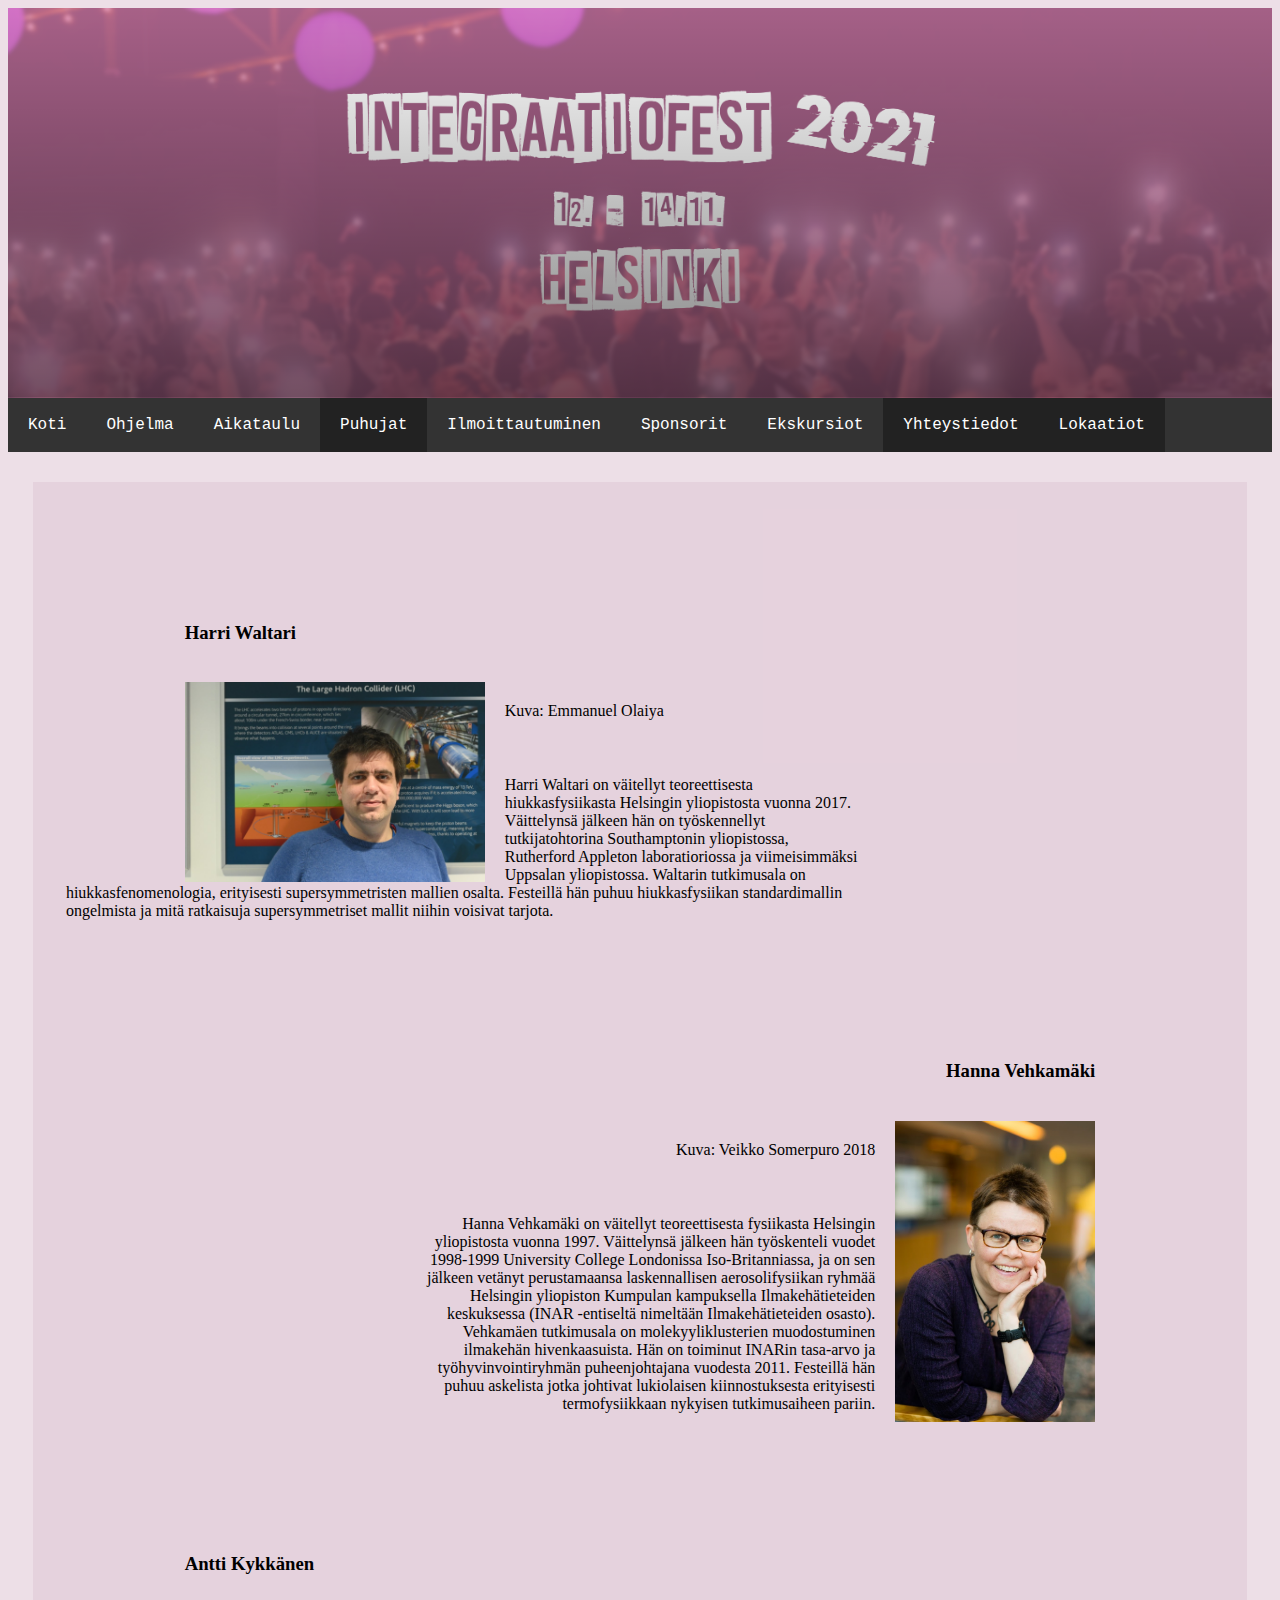
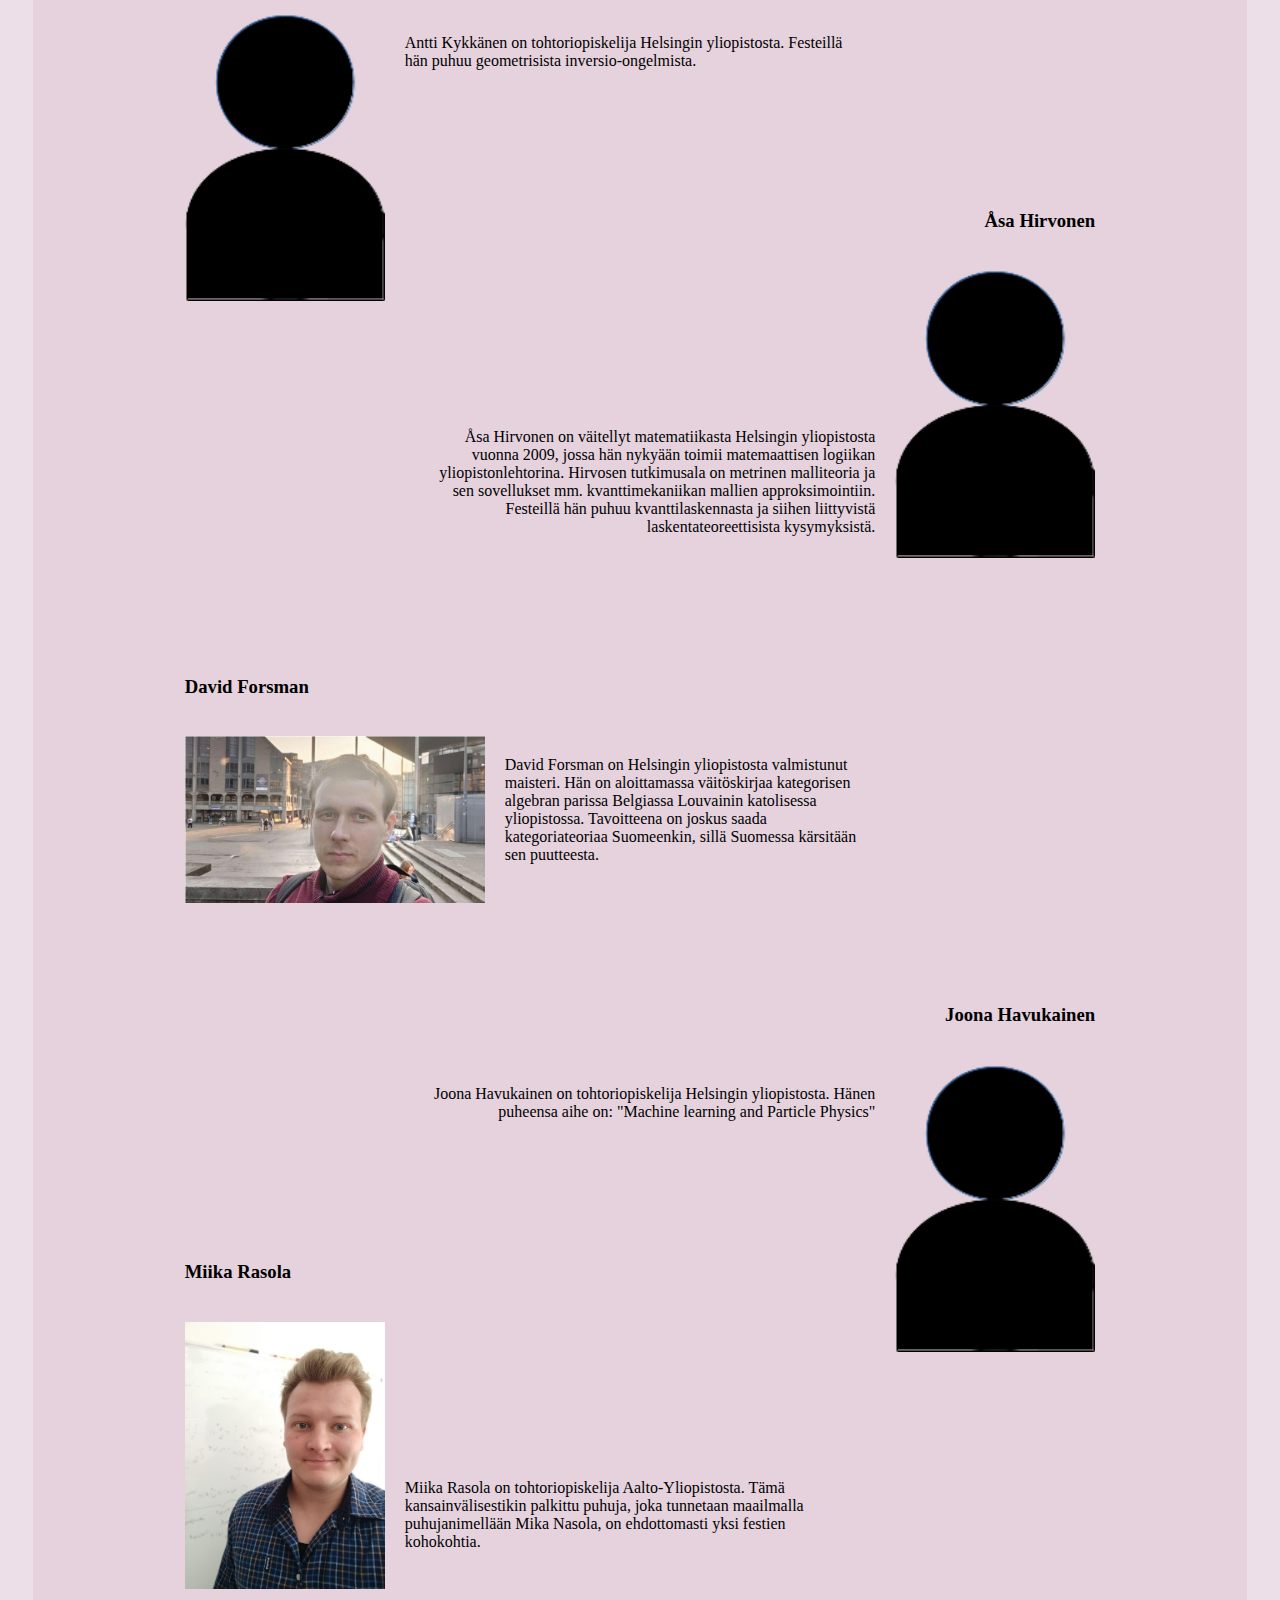
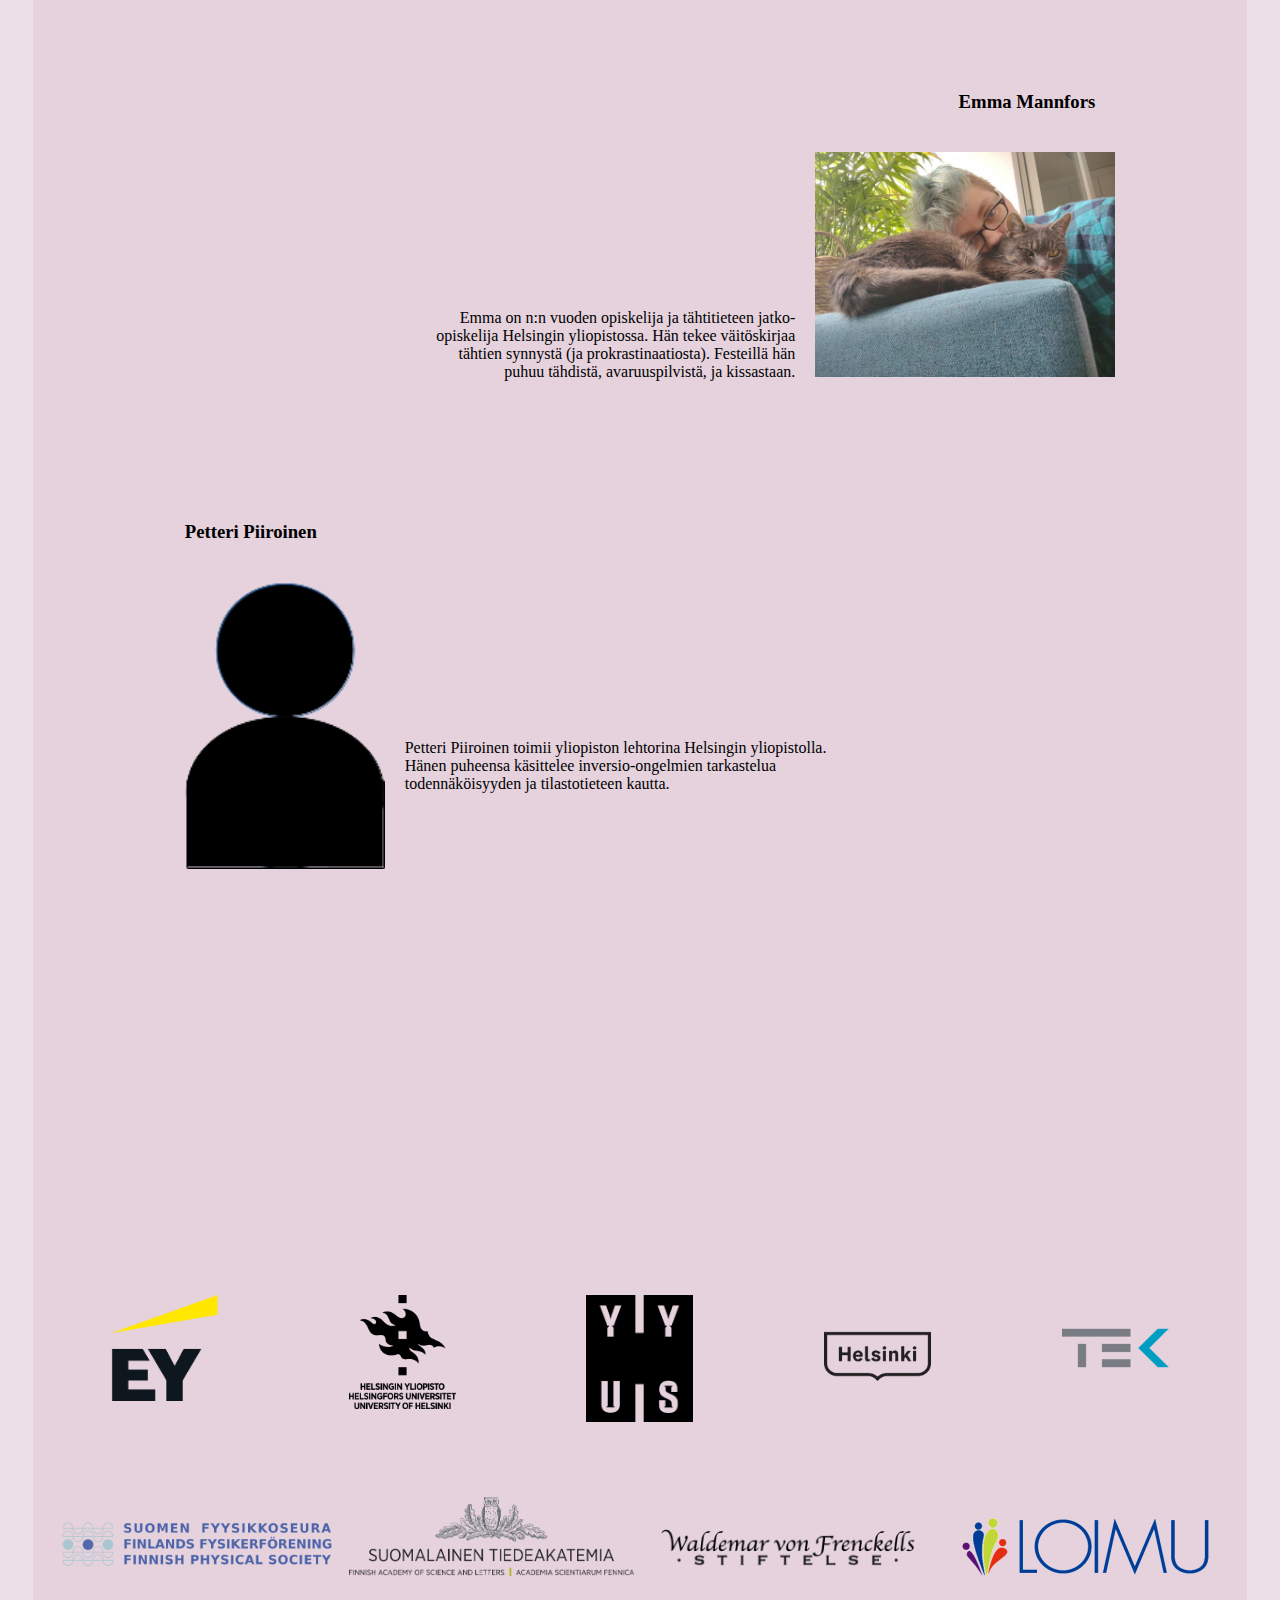
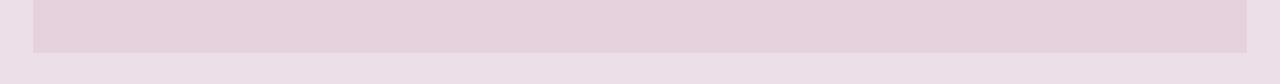
<file: puhujat.html>
<!DOCTYPE html>
<html>
  <head>
    <meta charset="UTF-8" name="viewport" content="width=device-width, initial-scale=1">
    <link rel="stylesheet" type="text/css" href="festit.css">
    <title>Puhujat - IntegraatioFest 2021</title>
     <style>
     
     .fright {text-align: right; margin-right: 10%; padding: 20px;margin-top: 100px;margin-left: 30%;}
      .fleft {text-align: left; margin-left: 10%; padding: 20px;margin-top: 100px;margin-right: 30%;}
      .imgleft {float: left; width:200px; height:auto; margin-left: 10%; padding-left: 20px; padding-right: 20px;}
      .imgright{float: right; width:200px; height:auto; margin-right: 10%; padding-right: 20px; padding-left: 20px;}
      .imgleft_wide {float: left; width:300px; height:auto; margin-left: 10%; padding-left: 20px; padding-right: 20px;}
	.imgright_wide {float: right; width:300px; height:auto; margin-right: 10%; padding-left: 20px; padding-left: 20px;}
      .image_text_left {text-align: left; margin-left: 0%; padding: 20px;margin-top: 10px;margin-right: 30%;}
      .image_text_right {text-align: right; margin-right: 0%; padding: 20px;margin-top: 10px;margin-left: 30%;}

    @media all and (max-width: 1000px){
     .fright {text-align: center; margin-right: 10%; padding: 20px;margin-top: 200px;margin-left: 10%;}
      .fleft {text-align: center; margin-left: 10%; padding: 20px;margin-top: 100px;margin-right: 10%;}
      .imgleft {float: center; width:40%; height:auto; margin-left: 15%; margin-right: 15%;padding-left: 15%; padding-right: 15%;margin-bottom: 10px;}
      .imgright{float: center; width:40%; height:auto; margin-right: 15%; margin-right: 15%;padding-left: 15%; padding-right: 15%;margin-bottom: 10px;}
      .imgleft_wide {float: center; width:60%; height:auto; margin-left: 10%; margin-right: 10%;padding-left: 10%; padding-right: 10%;margin-bottom: 10px;}
	.imgright_wide {float: center; width:60%; height:auto; margin-left: 10%; margin-right: 10%;padding-left: 10%; padding-right: 10%;margin-bottom: 10px;}
      .image_text_left {text-align: center; margin-right: 10%; padding: 20px;margin-top: 10px;margin-left: 10%;}
      .image_text_right {text-align: center; margin-left: 10%; padding: 20px;margin-top: 10px;margin-right: 10%;}
	p.fright {
  	color: black;
  	text-align: left
	}
	p.fleft {
  	color: black;
  	text-align: left
	}
	h3.fleft {
  	color: black;
  	text-align: center
	}
	h3.fright {
  	color: black;
  	text-align: center
	}
	}
	
	}
	</style>  
<!--     <style>
	.fright {text-align: center; padding: 20px;margin-top: 100px;}
      .fleft {text-align: center; padding: 20px;margin-top: 100px;}
      .imgleft {float: center; width: 50%; height: auto; padding\
	-left: 20px; padding-right: 20px; }
	.imgleft_saatio {float: center; width: 90%; height: auto; padding\
	-left: 20px; padding-right: 20px; }
      .imgright{float: center; width: 50%; height: auto; paddi\
	ng-right: 20px; padding-left: 20px;}
      .imgright_saatio{float: center; width: 90%; height: auto; paddi\
	ng-right: 20px; padding-left: 20px;margin-bottom: 30px}
	@media all and (min-width: 1000px){
      .fright {text-align: center; margin-right: 30%; padding: 20px;margin-top: 100px;}
      .fleft {text-align: center; margin-left: 30%; padding: 20px;margin-top: 100px;}
      .imgleft {float: center; width: auto; height:200px; margin-left: 30%; padding\
	-left: 20px; padding-right: 20px; }
	.imgleft_saatio {float: center; width:400px; height:auto; margin-left: 30%; padding\
	-left: 20px; padding-right: 20px; }
      .imgright{float: center; width: auto; height:200px; margin-right: 30%; paddi\
	ng-right: 20px; padding-left: 20px;}
      .imgright_saatio{float: center; width:400px; height: auto; margin-right: 30%; paddi\
	ng-right: 20px; padding-left: 20px;margin-bottom: 30px}
	}
    </style>-->
    </head>
  <body>
    <div class="banner">
    </div>
    <ul>
      <li><a href="koti.html">Koti</a></li>
      <li><a href="ohjelma.html">Ohjelma</a></li>
      <li><a href="aikataulu.html">Aikataulu</a></li>
      <li><a class="active" href="puhujat.html">Puhujat</a></li>
      <li><a href="ilmoittautuminen.html">Ilmoittautuminen</a></li>
      <li><a href="sponsorit.html">Sponsorit</a></li>
      <li><a href="excut.html">Ekskursiot</a></li>
      <li><a class="active" href="yhteystiedot.html">Yhteystiedot</a></li>
      <li><a class="active" href="lokaatiot.html">Lokaatiot</a></li>
    </ul>
    <div class="center">    

    <h3 class="fleft">Harri Waltari</h3>
    <img class="imgleft_wide" src="Harri Waltari.jpg" alt="Harri Waltari">
    <p class= "image_text_left">Kuva: Emmanuel Olaiya</p>
	<p class="image_text_left">Harri Waltari on väitellyt teoreettisesta hiukkasfysiikasta Helsingin yliopistosta vuonna 2017. Väittelynsä jälkeen hän on työskennellyt tutkijatohtorina Southamptonin yliopistossa, Rutherford Appleton laboratioriossa ja viimeisimmäksi Uppsalan yliopistossa. Waltarin tutkimusala on hiukkasfenomenologia, erityisesti supersymmetristen mallien osalta. Festeillä hän puhuu hiukkasfysiikan standardimallin ongelmista ja mitä ratkaisuja supersymmetriset mallit niihin voisivat tarjota.</p>

    <h3 class="fright">Hanna Vehkamäki</h3>
    <img class="imgright" src="Hanna Vehkamaki.jpg" alt="Hanna Vehkamäki">
    <p class="image_text_right">Kuva: Veikko Somerpuro 2018</p>
    <p class="image_text_right">Hanna Vehkamäki on väitellyt teoreettisesta fysiikasta Helsingin yliopistosta vuonna 1997. Väittelynsä jälkeen hän työskenteli vuodet 1998-1999 University College Londonissa Iso-Britanniassa, ja on sen jälkeen vetänyt perustamaansa laskennallisen aerosolifysiikan ryhmää Helsingin yliopiston Kumpulan kampuksella Ilmakehätieteiden keskuksessa (INAR -entiseltä nimeltään Ilmakehätieteiden osasto).  Vehkamäen tutkimusala on molekyyliklusterien muodostuminen ilmakehän hivenkaasuista. Hän on toiminut INARin tasa-arvo ja työhyvinvointiryhmän puheenjohtajana vuodesta 2011. Festeillä hän puhuu askelista jotka johtivat lukiolaisen kiinnostuksesta erityisesti termofysiikkaan nykyisen tutkimusaiheen pariin.</p>
  
    <h3 class="fleft">Antti Kykkänen</h3>
    <img class="imgleft" src="person.png" alt="Antti Kykkänen">
    <p class="image_text_left">Antti Kykkänen on tohtoriopiskelija Helsingin yliopistosta. Festeillä hän puhuu geometrisista inversio-ongelmista.</p>

    <h3 class="fright">Åsa Hirvonen</h3>
    <img class="imgright" src="person.png" alt="Åsa Hirvonen">
    <p class="fright"></p>
<p class="image_text_right">Åsa Hirvonen on väitellyt matematiikasta Helsingin yliopistosta vuonna 2009, jossa hän nykyään toimii matemaattisen logiikan yliopistonlehtorina. Hirvosen tutkimusala on metrinen malliteoria ja sen sovellukset mm. kvanttimekaniikan mallien approksimointiin. Festeillä hän puhuu kvanttilaskennasta ja siihen liittyvistä laskentateoreettisista kysymyksistä.</p>

    <h3 class="fleft">David Forsman</h3>
    <img class="imgleft_wide" src="David Forsman.jpg" alt="David Forsman">
<p class="image_text_left">David Forsman on Helsingin yliopistosta valmistunut maisteri. Hän on aloittamassa väitöskirjaa kategorisen algebran parissa Belgiassa Louvainin katolisessa yliopistossa. Tavoitteena on joskus saada kategoriateoriaa Suomeenkin, sillä Suomessa kärsitään sen puutteesta.</p>


    <h3 class="fright">Joona Havukainen</h3>
    <img class="imgright" src="person.png" alt="Joona Havukainen">
    <p class="image_text_right">Joona Havukainen on tohtoriopiskelija Helsingin yliopistosta. Hänen puheensa aihe on: "Machine learning and Particle Physics" </p>

<h3 class="fleft">Miika Rasola</h3>
    <img class="imgleft" src="Miika Rasola.jpg" alt="Miika Rasola">
    <p class="fleft"></p>
    <p class="image_text_left">Miika Rasola on tohtoriopiskelija Aalto-Yliopistosta. Tämä kansainvälisestikin palkittu puhuja, joka tunnetaan maailmalla puhujanimellään Mika Nasola, on ehdottomasti yksi festien kohokohtia. </p>

    <h3 class="fright">Emma Mannfors</h3>
    <img class="imgright_wide" src="Emma Mannfors.jpg" alt="Emma Mannfors">
    <p class="fright"></p>
	<p class="image_text_right">Emma on n:n vuoden opiskelija ja tähtitieteen jatko-opiskelija Helsingin yliopistossa. Hän tekee väitöskirjaa tähtien synnystä (ja prokrastinaatiosta). Festeillä hän puhuu tähdistä, avaruuspilvistä, ja kissastaan. </p>

<h3 class="fleft">Petteri Piiroinen</h3>
    <img class="imgleft" src="person.png" alt="Petteri Piiroinen">
    <p class="fleft"></p>
    <p class="image_text_left">Petteri Piiroinen toimii yliopiston lehtorina Helsingin yliopistolla. Hänen puheensa käsittelee inversio-ongelmien tarkastelua todennäköisyyden ja tilastotieteen kautta. </p>
    <p class="fleft"></p>
<p class="fleft"></p>
	 <div class="row">
  <div class="column">
    <img src="sponsor_logos\EY_logo.png" alt="EY" style="width:100%">
  </div>
<div class="column">
     <img src="sponsor_logos\HY_logo.png" alt="HY" style="width:100%">
  </div>
<div class="column">
     <img src="sponsor_logos\HYY_logo.png" alt="HYY" style="width:100%">
  </div>
<div class="column">
     <img src="sponsor_logos\Helsinki_logo2.png" alt="Helsingin kaupunki" style="width:100%">
  </div>
<div class="column">
     <img src="sponsor_logos\TEK_logo.png" alt="Resonanssi" style="width:100%">
  </div>


  </div>

 <div class="row">

<div class="column2">
     <img src="sponsor_logos\Fyysikkoseura_logo.png" alt="Fyysikkoseura" style="width:100%">
  </div>
<div class="column2">
     <img src="sponsor_logos\tiedeakatemia_logo.png" alt="Tiedeakatemia" style="width:100%">
  </div>
  <div class="column2">
     <img src="sponsor_logos\Frenckell_logo.png" alt="Frenckell" style="width:100%">
  </div>
  <div class="column2">
     <img src="sponsor_logos\Loimu_logo.png" alt="Loimu" style="width:100%">
  </div>

</div> 
    </body>
</html>
</file>
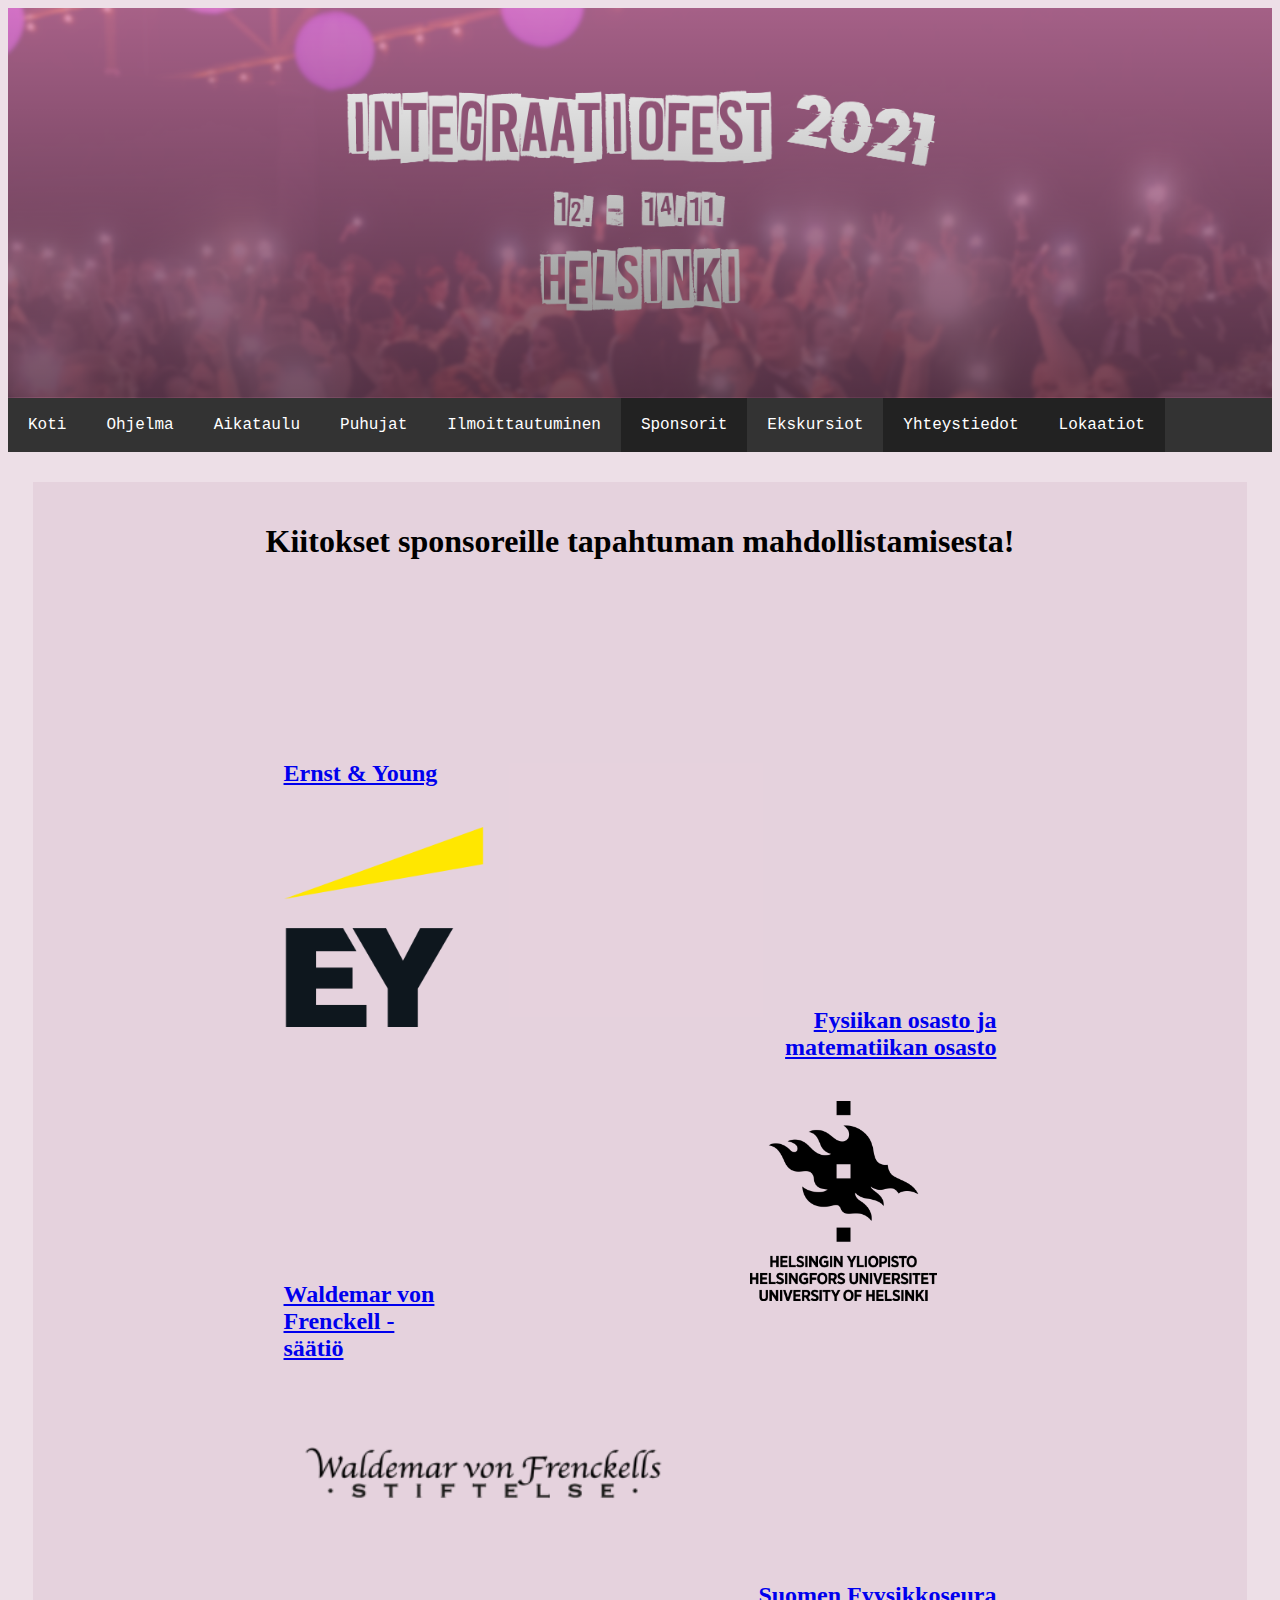
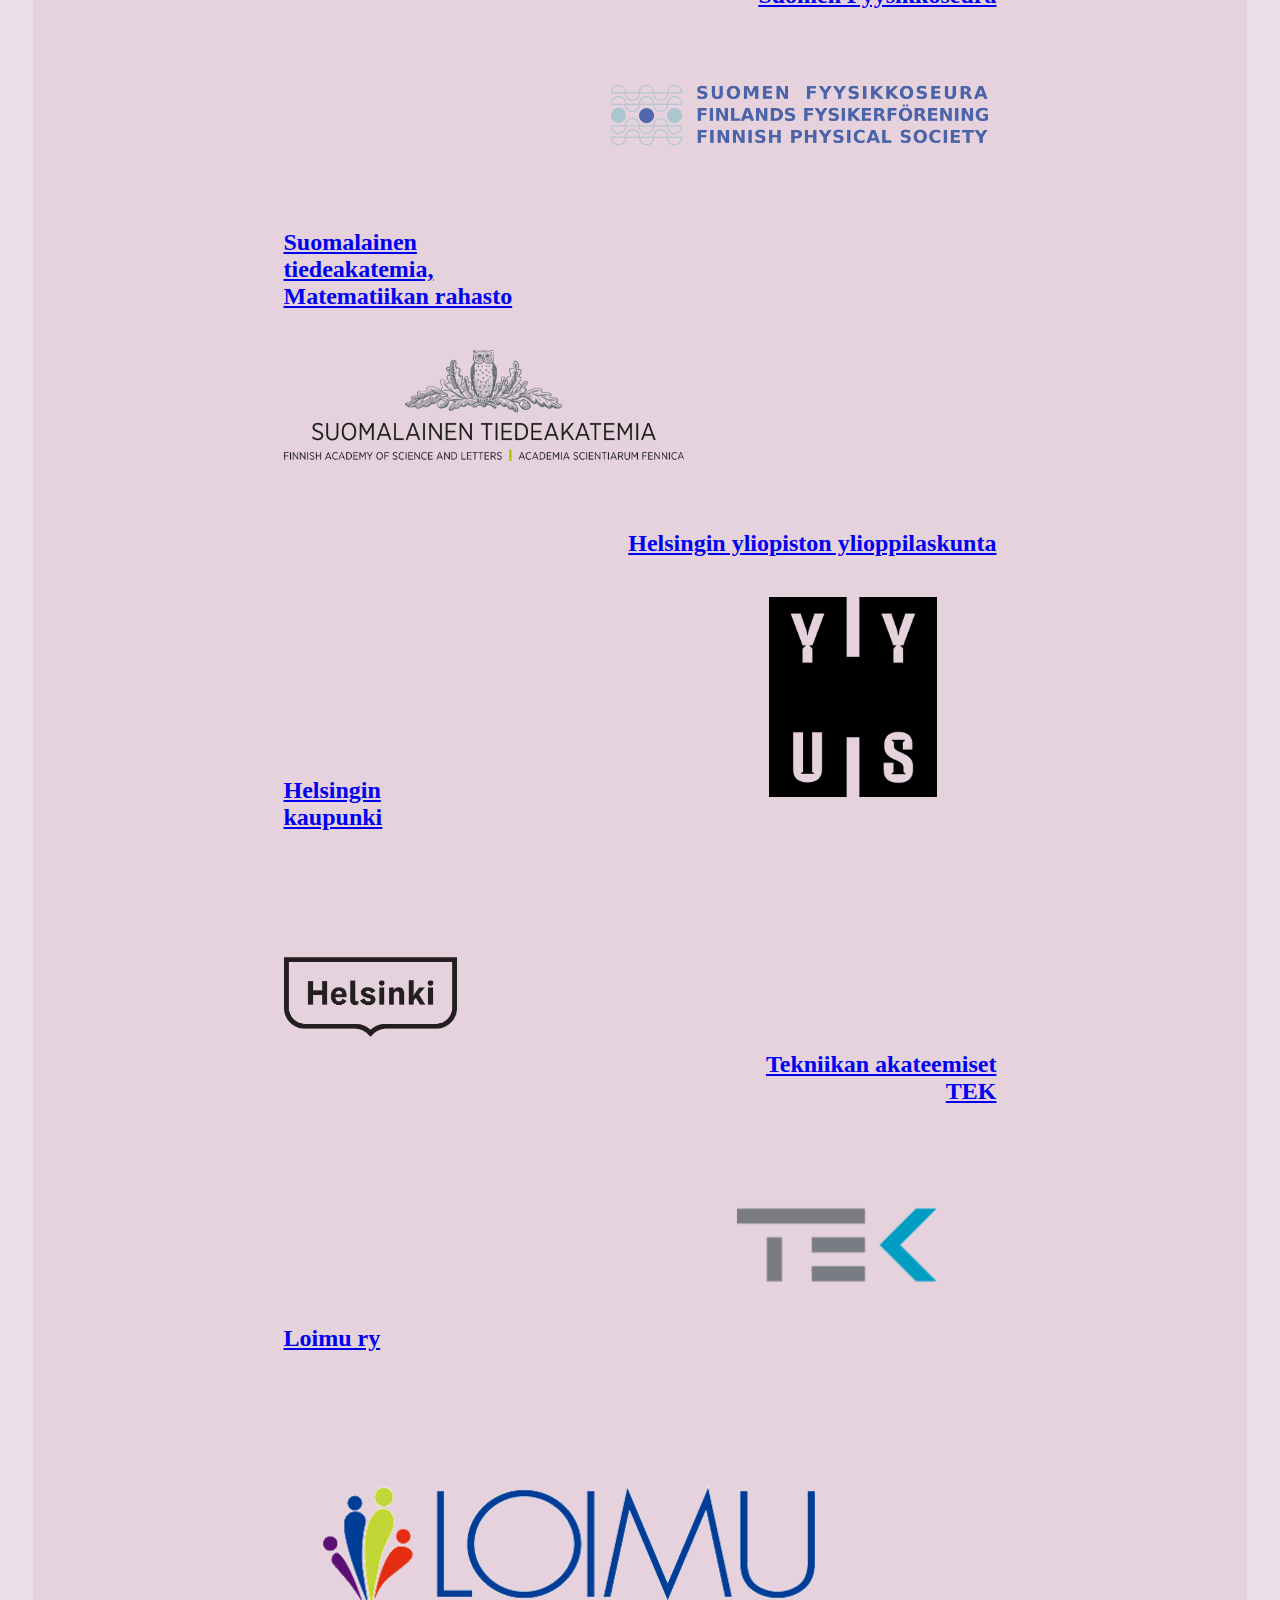
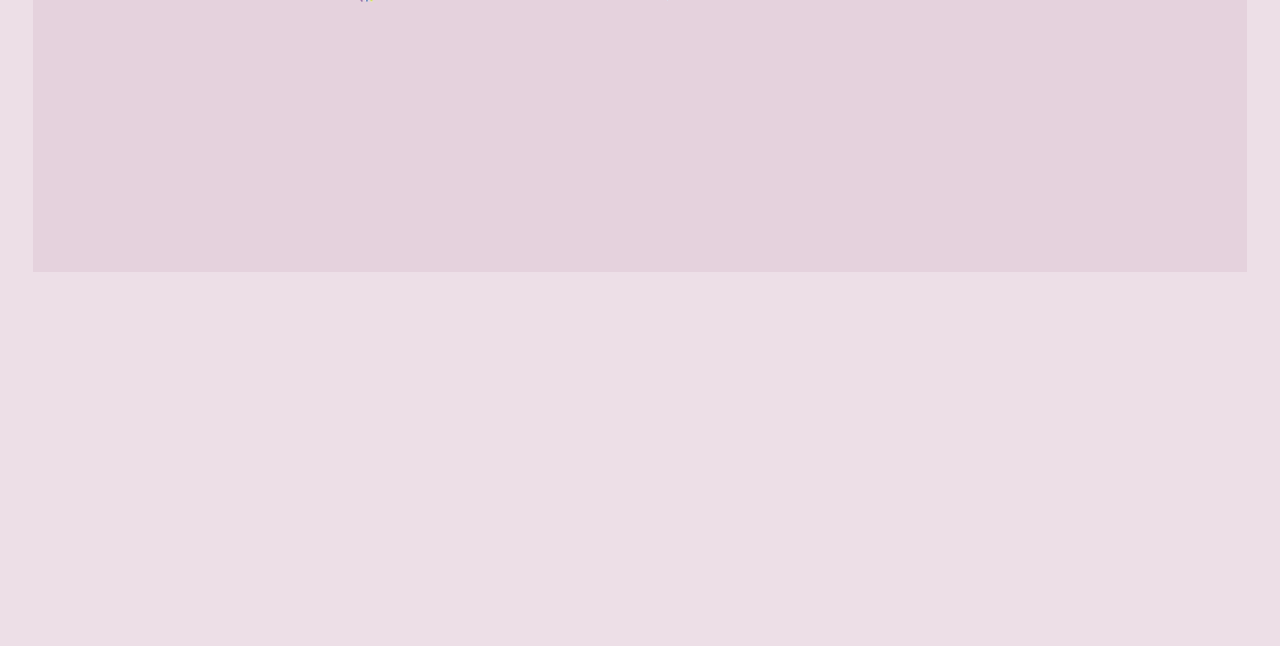
<file: sponsorit.html>
<!DOCTYPE html>
<html>
  <head>
    <meta charset="UTF-8" name="viewport" content="width=device-width, initial-scale=1">
      <link rel="stylesheet" type="text/css" href="festit.css">
    <title>Sponsorit - IntegraatioFest 2021</title>
    <style>
	.fright {text-align: center; padding: 20px;margin-top: 100px;}
      .fleft {text-align: center; padding: 20px;margin-top: 100px;}
      .imgleft {float: center; width: 50%; height: auto;  margin-left: 25%;margin-right: 25%;}
	.imgleft_saatio {float: center; width: 90%; height: auto; margin-left: 5%;margin-right: 5%; }
      .imgright{float: center; width: 50%; height: auto;margin-left: 25%;margin-right: 25%;}
      .imgright_saatio{float: center; width: 90%; height: auto; margin-left: 5%;margin-right: 5%;margin-bottom: 30px}
	@media all and (min-width: 1000px){
      .fright {text-align: right; margin-right: 20%;margin-left: 40%; padding-right: 0%;padding-top: 100px}
      .fleft {text-align: left; margin-left: 20%;margin-left: 20%; padding-left: 0%;padding-top: 100px;}
      .imgleft {float: left; width: auto; height:200px; margin-left: 20%; padding-left: 0% padding-bottom: 100px;}
	.imgleft_saatio {float: left; width:400px; height:auto; margin-left: 20%; padding-left: 0% padding-bottom: 100px;}
      .imgright{float: right; width: auto; height:200px;margin-left: 40% margin-right: 20%; padding-right: 0%;padding-bottom: 100px;}
      .imgright_saatio{float: right; width:400px; height: auto; margin-right: 20%;margin-left: 40% padding-right: 0%;padding-bottom: 100px;}
	}
    </style>
</head>
  <body>

    <div class="banner">
    </div>
    <ul>
      <li><a href="koti.html">Koti</a></li>
      <li><a href="ohjelma.html">Ohjelma</a></li>
      <li><a href="aikataulu.html">Aikataulu</a></li>
      <li><a href="puhujat.html">Puhujat</a></li>
      <li><a href="ilmoittautuminen.html">Ilmoittautuminen</a></li>
      <li><a class="active" href="sponsorit.html">Sponsorit</a></li>
      <li><a href="excut.html">Ekskursiot</a></li>
      <li><a class="active" href="yhteystiedot.html">Yhteystiedot</a></li>
      <li><a class="active" href="lokaatiot.html">Lokaatiot</a></li>
    </ul>

    <div class="center">  
    <h1	>Kiitokset sponsoreille tapahtuman mahdollistamisesta!</h1>


    

<h2 class="fleft"><a href="https://www.ey.com/fi_fi" target="_blank">Ernst & Young</a></h2>
    <img class="imgleft" src="sponsor_logos\EY_logo.png" alt="EY">
    <p></p>

<h2 class="fright"><a href="https://www2.helsinki.fi/fi/matemaattis-luonnontieteellinen-tiedekunta" target="_blank">Fysiikan osasto ja matematiikan osasto</a></h2>
    <img class="imgright" src="sponsor_logos\HY_logo.png" alt="Fysiikan osasto">
    <p></p>

    

<h2 class="fleft"><a href="http://www.foundationweb.net/frenckell/index.html" target="_blank">Waldemar von Frenckell -säätiö</a></h2>
    <img class="imgleft_saatio" src="sponsor_logos\Frenckell_logo.png" alt="Waldemar von Frenckell -säätiö">

    <p></p>

    
<h2 class="fright"><a href="https://www.fyysikkoseura.fi/language/fi/" target="_blank">Suomen Fyysikkoseura</a></h2>
    <img class="imgright_saatio" src="sponsor_logos\Fyysikkoseura_logo.png" alt="Fyysikkoseura">
    <p></p>
<h2 class="fleft"><a href="https://www.acadsci.fi/apurahat-ja-palkinnot/haettavat-apurahat/matematiikan-rahasto.html" target="_blank">Suomalainen tiedeakatemia, Matematiikan rahasto</a></h2>
    <img class="imgleft_saatio" src="sponsor_logos\tiedeakatemia_logo.png " alt="Suomalainen tiedeakatemia, Matematiikan rahasto">

    <p></p>

    
<h2 class="fright"><a href="https://hyy.fi/fi" target="_blank">Helsingin yliopiston ylioppilaskunta</a></h2>
    <img class="imgright" src="sponsor_logos\HYY_logo.png" alt="HYY">
    <p></p>
<h2 class="fleft"><a href="https://www.hel.fi/rekry/fi" target="_blank">Helsingin kaupunki</a></h2>
    <img class="imgleft" src="sponsor_logos\Helsinki_logo2.png" alt="Helsingin kaupunki">
    <p></p>
<h2 class="fright"><a href="https://www.tek.fi/fi" target="_blank">Tekniikan akateemiset TEK</a></h2>
    <img class="imgright" src="sponsor_logos\TEK_logo.png" alt="TEK">
    <p></p>
<h2 class="fleft"><a href="https://www.loimu.fi/" target="_blank">Loimu ry</a></h2>
    <img class="imgleft" src="sponsor_logos\Loimu_logo.png" alt="Loimu">
    <p></p>
<h2 class="fright"></h2>

    <img class="imgright" src="sponsor_logos\empty.png" alt="empty">
    <p></p>
<h2 class="fright"></h2>

    <img class="imgright" src="sponsor_logos\empty.png" alt="empty">
    <p></p>
    
    </div>    

    <p></p>
</file>
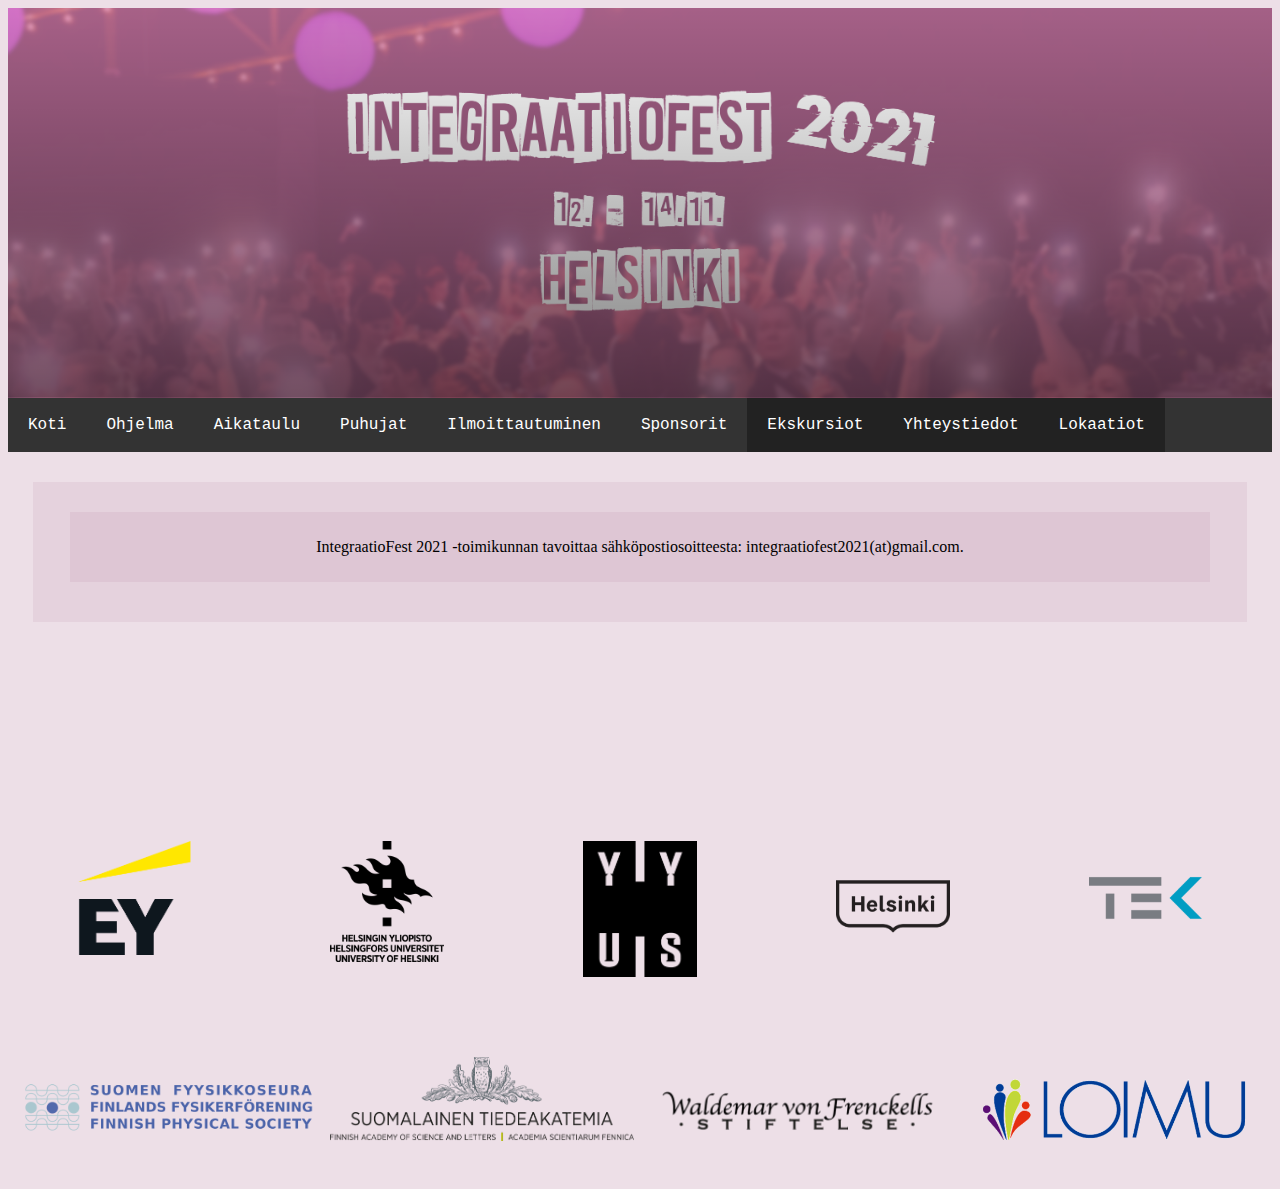
<file: yhteystiedot.html>
<!DOCTYPE html>
<html>
  <head>
    <meta charset="UTF-8" name="viewport" content="width=device-width, initial-scale=1">
      <link rel="stylesheet" type="text/css" href="festit.css">
    <title>Ekskursiot - IntegraatioFest 2021</title>
    </head>
  <body>

    <div class="banner">
    </div>
     <ul>
      <li><a href="koti.html">Koti</a></li>
      <li><a href="ohjelma.html">Ohjelma</a></li>
      <li><a href="aikataulu.html">Aikataulu</a></li>
      <li><a href="puhujat.html">Puhujat</a></li>
      <li><a href="ilmoittautuminen.html">Ilmoittautuminen</a></li>
      <li><a href="sponsorit.html">Sponsorit</a></li>
      <li><a class="active" href="excut.html">Ekskursiot</a></li>
      <li><a class="active" href="yhteystiedot.html">Yhteystiedot</a></li>
      <li><a class="active" href="lokaatiot.html">Lokaatiot</a></li>
    </ul>
   
    <div class="center">


    <div class="insidebox">
    <p style="font-family: merriweather, serif;">IntegraatioFest 2021 -toimikunnan tavoittaa sähköpostiosoitteesta: integraatiofest2021(at)gmail.com.</p>
	
    </div>
    </div>
    <p></p>
	 <div class="row">
	 <div class="row">
  <div class="column">
    <img src="sponsor_logos\EY_logo.png" alt="EY" style="width:100%">
  </div>
<div class="column">
     <img src="sponsor_logos\HY_logo.png" alt="HY" style="width:100%">
  </div>
<div class="column">
     <img src="sponsor_logos\HYY_logo.png" alt="HYY" style="width:100%">
  </div>
<div class="column">
     <img src="sponsor_logos\Helsinki_logo2.png" alt="Helsingin kaupunki" style="width:100%">
  </div>
<div class="column">
     <img src="sponsor_logos\TEK_logo.png" alt="Resonanssi" style="width:100%">
  </div>


  </div>

 <div class="row">

<div class="column2">
     <img src="sponsor_logos\Fyysikkoseura_logo.png" alt="Fyysikkoseura" style="width:100%">
  </div>
<div class="column2">
     <img src="sponsor_logos\tiedeakatemia_logo.png" alt="Tiedeakatemia" style="width:100%">
  </div>
  <div class="column2">
     <img src="sponsor_logos\Frenckell_logo.png" alt="Frenckell" style="width:100%">
  </div>
  <div class="column2">
     <img src="sponsor_logos\Loimu_logo.png" alt="Loimu" style="width:100%">
  </div>

</div> 
    </body>
</file>
<file: festit.css>
/* Banner */

.banner {
    background-image: linear-gradient(rgba(0, 0, 0, 0), rgba(0, 0, 0, 0.5)), url("kansikuva.png");
     background-size: 100% 100%;  
   height: 200px;  
    background-position: center;
     background-repeat: no-repeat; 
    /* background-size: cover; */
    background-size: cover;    
    position: relative;
    /* position: absolute; */
	padding-bottom:15%;
   	margin:0px;
    display: block;
}

.bannernew {
    background: linear-gradient(rgba(0, 0, 0, 0), rgba(0, 0, 0, 0.5)), url("kansikuva.png");
	no-repeat center center fixed; 
  	-webkit-background-size: cover;
  	-moz-background-size: cover;
  	-o-background-size: cover;
  	background-size: cover;
    background-position: center;
	height: 400px;
}

body {
  background-color: rgba(165, 96, 135, 0.2);
}
.banner-text {
    text-align: center;
    position: absolute;
    top: 50%;
    left: 50%;
    transform: translate(-50%, -50%);
    color: black;
}

.center {
  background-color: rgba(165, 96, 135, 0.10);
  background-position: center;
  width: 94%;
  position: relative;
  border: 0% rgba(165, 96, 135, 0.15);
  padding-top: 20px;
  padding-left: 1%;
  padding-right: 1%;
  padding-bottom: 40px;
  margin-left: 2%;
  margin-right: 2%;
  margin-top: 30px;
  margin-bottom: 30px;
  text-align: center;
  color: black;
}
.insidebox {
  background-color: rgba(165, 96, 135, 0.10);
  background-position: center;
  width: 94%;
  position: relative;
  border: 0% rgba(165, 96, 135, 0.15);
  padding-top: 10px;
  padding-left: 1%;
  padding-right: 1%;
  padding-bottom: 10px;
  margin-left: 2%;
  margin-right: 2%;
  margin-top: 10px;
  margin-bottom: 10px
  text-align: center;
  color: black;
}

/* Navi bar */
ul {
    list-style-type: none;
    margin: 0;
    padding: 0;
    overflow: hidden;
    background-color: #333;
}
h1.center {
  color: black;
  text-align: center;
}
h2.center {
  color: black;
  text-align: center;
}
h3.center {
  color: black;
  text-align: center;
}
h4 {
  color: black;
  text-align: center;
}
p {
  color: black;
  text-align: center;
}
li {
    float: left;
}
.column {
  margin-top: 120px;
  display: block;
  float: left;
  width: 16%;
  padding: 2%;
  
}
.column2 {

  display: block;
  float: left;

  width: 25%;
  padding: 0.5%;
}
@media all and (min-width: 900px){
.column {
  margin-top: 120px;
  display: block;
  float: left;
  width: 9%;
  padding: 5.5%;
  
}
}
@media all and (min-width: 900px){
.column2 {
  display: block;
  float: left;

  width: 24%;
  padding: 0.5%;
}
}


/* Clearfix (clear floats) */
.row::after {

  display: block;  
  content: "";
  clear: both;
  display: table;

}
.emptyimg{
 width: 100%
 height: 10px
}
\
.sponsor{
  width: 300px;
  border: 15px rgba(165, 96, 135, 0.10);
  padding: 50px;
  margin: 20px;
}
li a {
    font-family: monaco, Consolas, Lucida Console, monospace;
    display: block;
    color: white;
    text-align: center;
    padding: 18px 20px;
    text-decoration: none;
}
li a:hover:not(.active) {
    background-color: #111;
}
.active {
    background-color: #222;
}
.footer{
  display: block;
  margin-top: 200px;
  width: 70%;
  bottom:0px;
}
</file>
